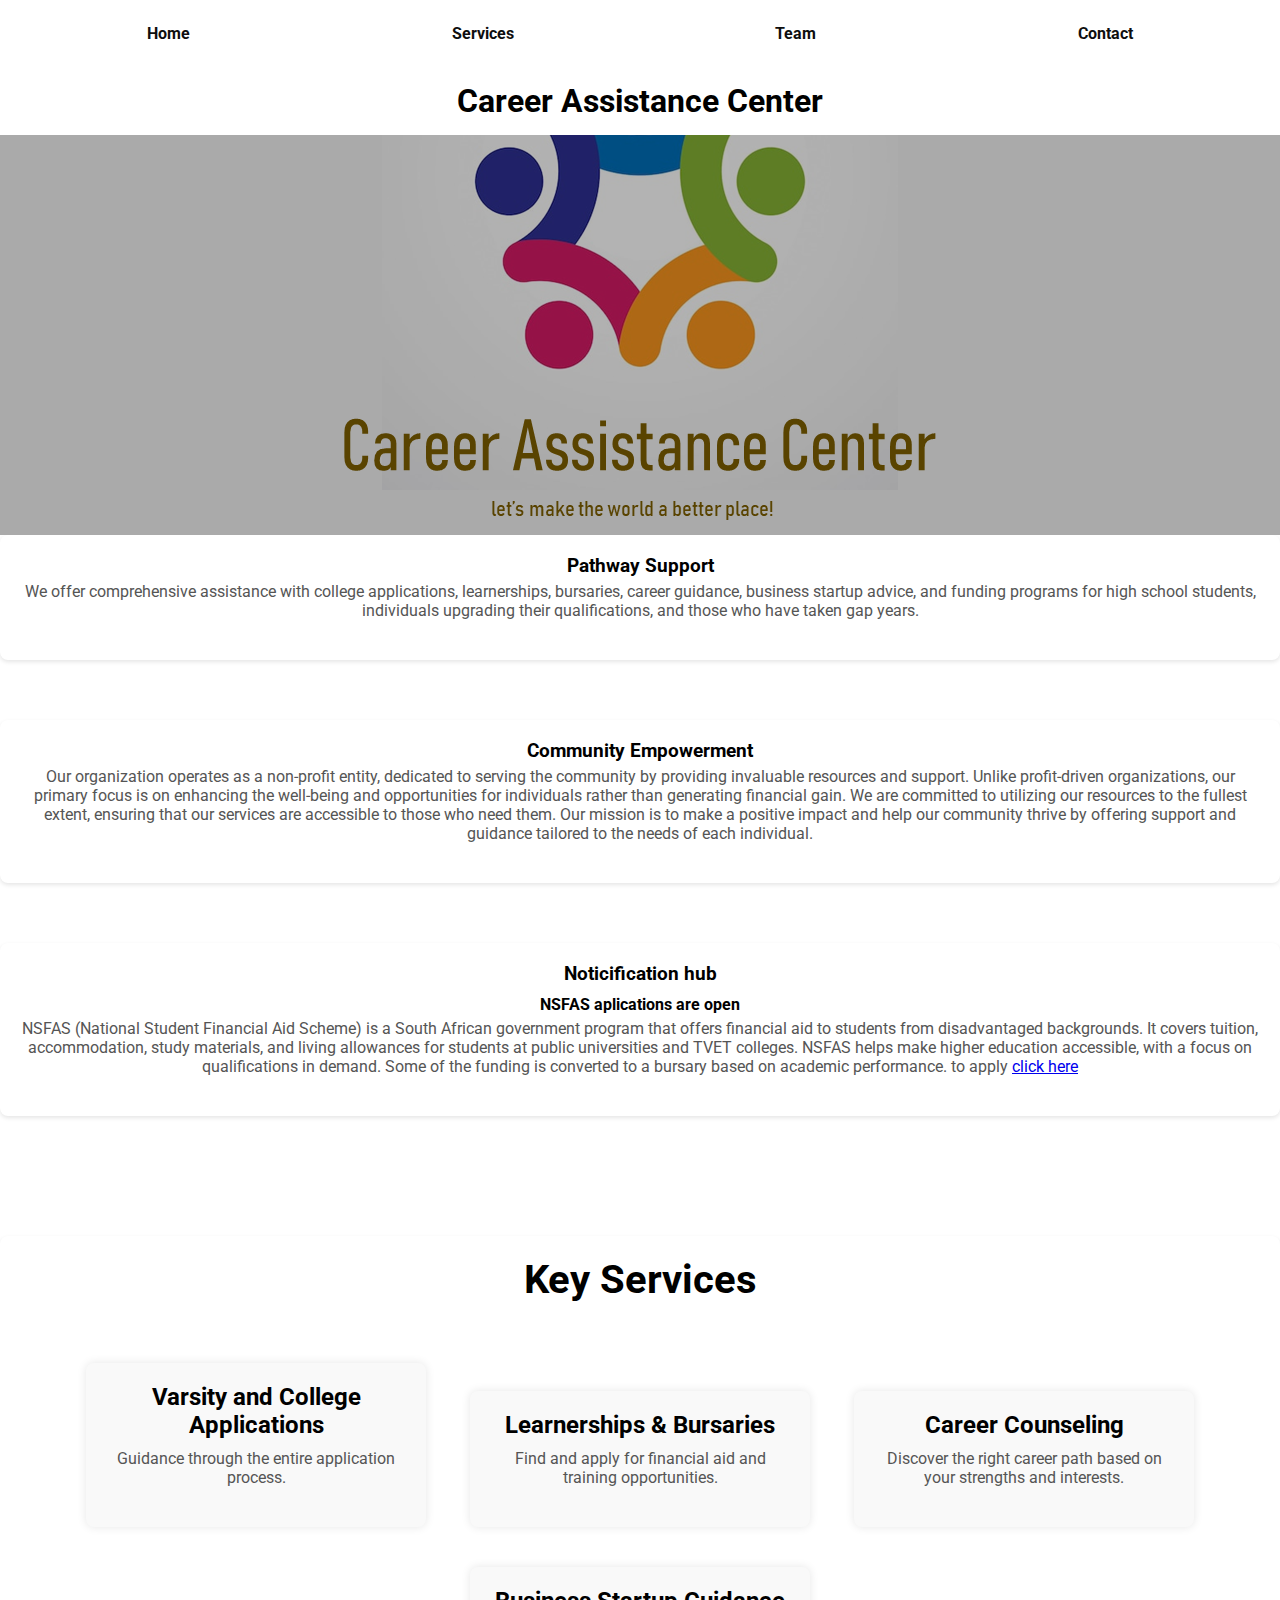
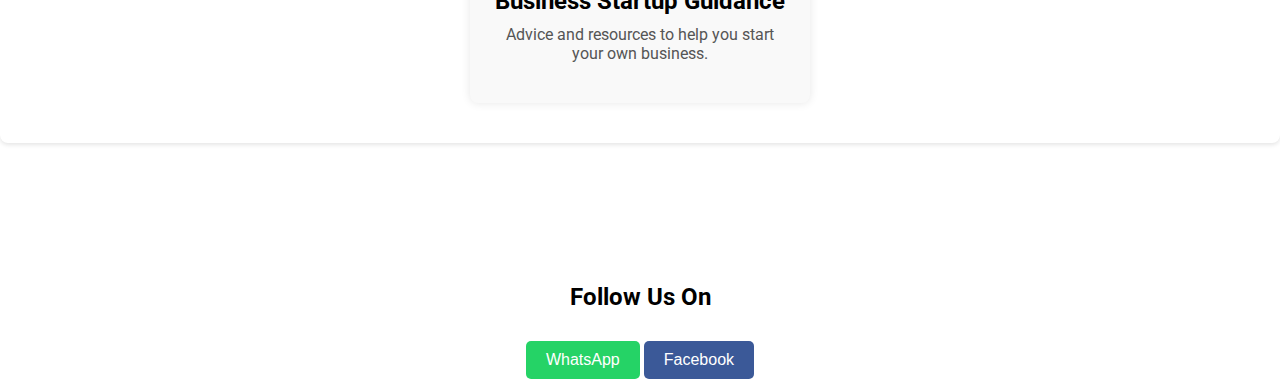
<file: index.html>
<!DOCTYPE html>
<html lang="en">
<head>
  <meta charset="UTF-8">
  <meta name="viewport" content="width=device-width, initial-scale=1.0">
  <title>Document</title>
  <link rel="stylesheet" href="styles.css">
  <link href='https://fonts.googleapis.com/css?family=Roboto' rel='stylesheet'>
</head>
<body>
    <nav>
      <ul>
        <li><a href="index.html">Home</a></li>
        <li><a href="services.html">Services</a></li>
        <li><a href="aboutUs.html">Team</a></li>
        <li><a href="contact.html">Contact</a></li>
      </ul>
    </nav>

    <h1 class="tittle">Career Assistance Center</h1>

    <section class="main-banner">
      <div class="slideshow-container">
          <div class="mySlides fade">
            <img src="thumbnails/thumb.png" alt="Smiling Students 1" class="banner-image">
        </div>
          <div class="mySlides fade">
              <img src="thumbnails/display.jpg" alt="Smiling Students 2" class="banner-image">
          </div>
          <div class="mySlides fade">
              <img src="thumbnails/displayy.jpg" alt="Smiling Students 3" class="banner-image">
          </div>
          <div class="mySlides fade">
            <img src="thumbnails/photo_2024-09-23_22-53-42.jpg" alt="Smiling Students 3" class="banner-image">
        </div>
        <div class="mySlides fade">
          <img src="thumbnails/photo_2024-09-23_22-54-56.jpg" alt="Smiling Students 3" class="banner-image">
      </div>
      <div class="mySlides fade">
        <img src="thumbnails/photo_2024-09-23_22-55-04.jpg" alt="Smiling Students 3" class="banner-image">
    </div>
        <div class="mySlides fade">
          <img src="thumbnails/Graduation_group_of_students_iStock.width-800.jpg" alt="Smiling Students 3" class="banner-image">
      </div>
      </div>
  </section>

    <article class="article">

      <div class="about">
        <div class="container">
            <h3>Pathway Support</h3>
            <p>
                    We offer comprehensive assistance with college applications, learnerships, bursaries, career guidance, business startup advice, and funding programs for high school students, individuals upgrading their qualifications, and those who have taken gap years. 
                  </p>
              </div>
              <div class="container">            
                <h3>Community Empowerment</h3>
                  <p>
                    Our organization operates as a non-profit entity, dedicated to serving the community by providing invaluable resources and support. Unlike profit-driven organizations, our primary focus is on enhancing the well-being and opportunities for individuals rather than generating financial gain. We are committed to utilizing our resources to the fullest extent, ensuring that our services are accessible to those who need them. Our mission is to make a positive impact and help our community thrive by offering support and guidance tailored to the needs of each individual.
                  </p>
              </div>
      </div>
    </article>

    <article class="article">

      <div class="about">
        <div class="container">
            <h3>Noticification hub</h3>
            <h4>NSFAS aplications are open</h4>
            <p>
              NSFAS (National Student Financial Aid Scheme) is a South African government program that offers financial aid to students from disadvantaged backgrounds. It covers tuition, accommodation, study materials, and living allowances for students at public universities and TVET colleges. NSFAS helps make higher education accessible, with a focus on qualifications in demand. Some of the funding is converted to a bursary based on academic performance. to apply <a href="https://my.nsfas.org.za/">click here</a>
                  </p>
              </div>
      </div>
    </article>

    <section class="key-services">
      <div class="container">
          <h2>Key Services</h2>
          <div class="service">
              <i class="fas fa-university"></i>
              <h3>Varsity and College Applications</h3>
              <p>Guidance through the entire application process.</p>
          </div>
          <div class="service">
              <i class="fas fa-graduation-cap"></i>
              <h3>Learnerships & Bursaries</h3>
              <p>Find and apply for financial aid and training opportunities.</p>
          </div>
          <div class="service">
              <i class="fas fa-user-tie"></i>
              <h3>Career Counseling</h3>
              <p>Discover the right career path based on your strengths and interests.</p>
          </div>
          <div class="service">
              <i class="fas fa-briefcase"></i>
              <h3>Business Startup Guidance</h3>
              <p>Advice and resources to help you start your own business.</p>
          </div>
      </div>
    </section>

    <section>
      <div class="follow-us">
          <h2>Follow Us On</h2>
          <button id="whatsappButton">WhatsApp</button>
          <button id="facebookButton">Facebook</button>
      </div>
  </section>
</body>

<script src="scripts.js"></script>
</html>
</file>
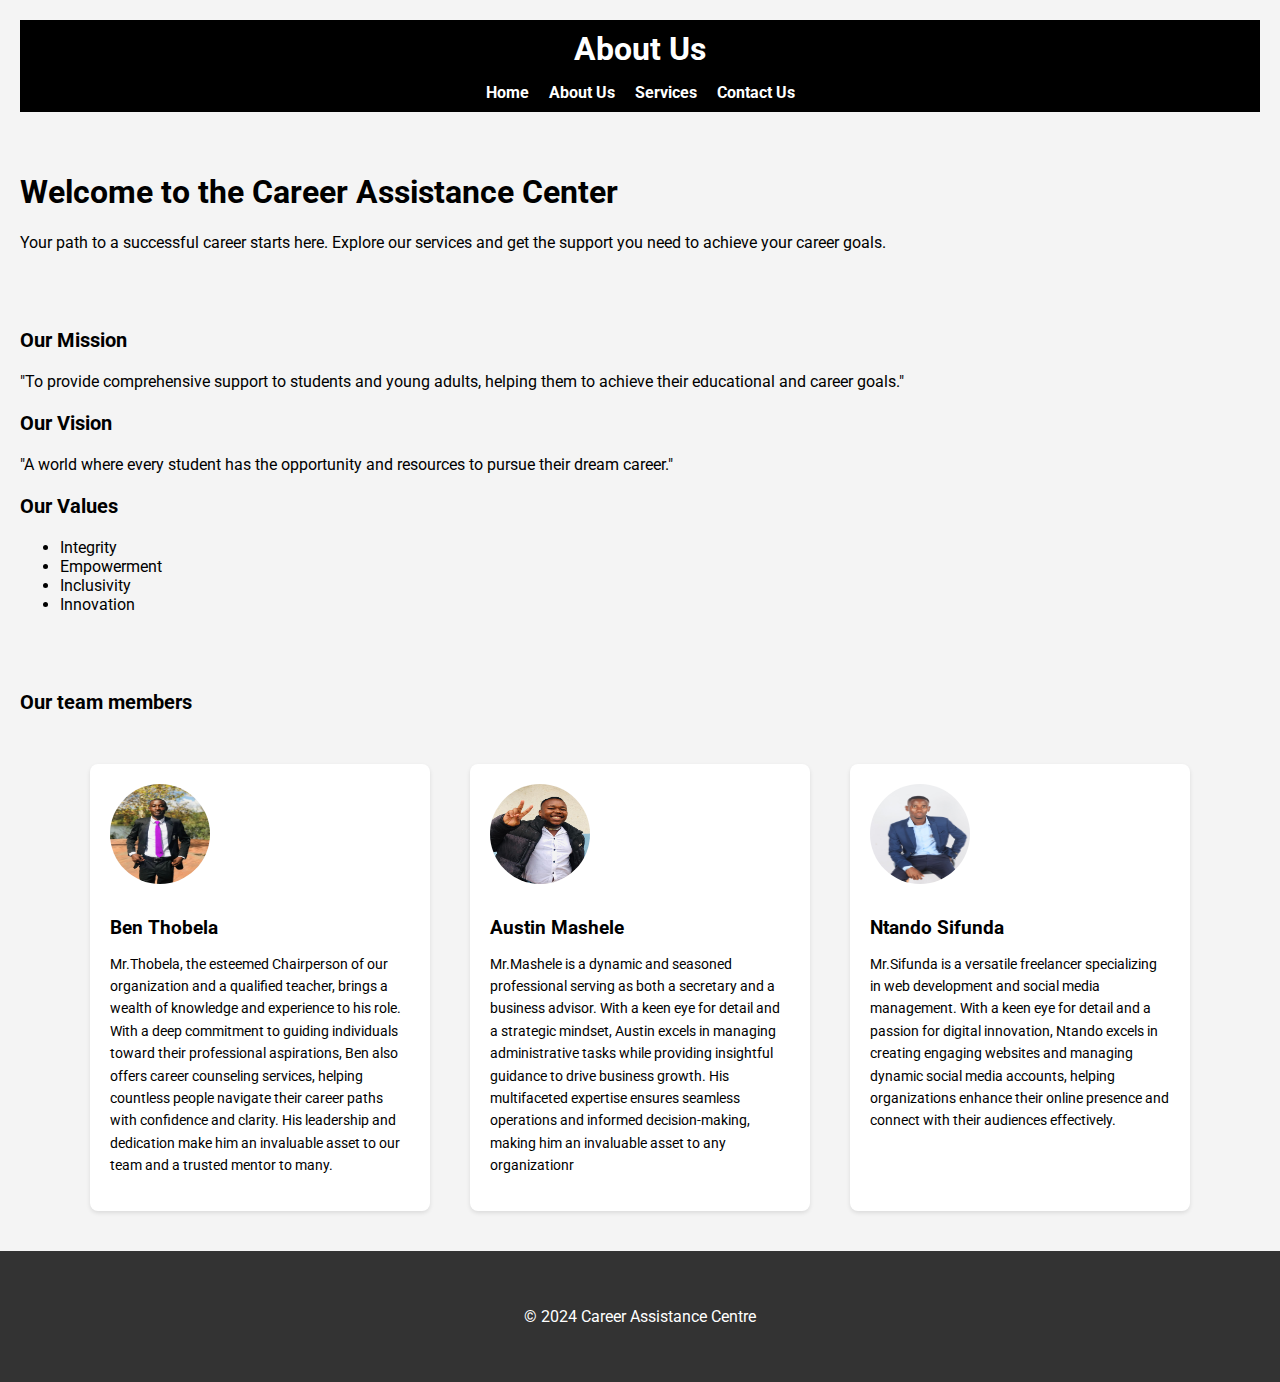
<file: aboutUs.html>
<!DOCTYPE html>
<html lang="en">
<head>
    <meta charset="UTF-8">
    <meta name="viewport" content="width=device-width, initial-scale=1.0">
    <title>Abot Us</title>
    <link rel="stylesheet" href="aboutUs.css">
    <link href='https://fonts.googleapis.com/css?family=Roboto' rel='stylesheet'>

</head>
<body>
    <header>
        <div class="container">
            <div class="header">
              <h1>About Us</h1>
              <div class="nav">
                  <a href="index.html">Home</a>
                  <a href="aboutUs.html">About Us</a>
                  <a href="services.html">Services</a>
                  <a href="contact.html">Contact Us</a>
              </div>
          </div>
          </div>
    </header>
    <div class="container">
        <h1>Welcome to the Career Assistance Center</h1>
        <p>Your path to a successful career starts here. Explore our services and get the support you need to achieve your career goals.</p>
    </div>

    <section class="about-us">
      <div class="container">
          <p class="stt1">Our Mission</p>
          <p>"To provide comprehensive support to students and young adults, helping them to achieve their educational and career goals."</p>

          <p class="stt1">Our Vision</p>
          <p>"A world where every student has the opportunity and resources to pursue their dream career."</p>

          <p class="stt1">Our Values</p>
          <ul>
              <li>Integrity</li>
              <li>Empowerment</li>
              <li>Inclusivity</li>
              <li>Innovation</li>
          </ul>
      </div>

      <div class="container">
        <p class="stt1">Our team members</p>

        <div class="team-section">
            <div class="team-member">
                <img src="thumbnails/369722769_198389196580666_3971616589454796992_n.jpg" alt="Team Member 1">
                <h3>Ben Thobela</h3>
                <p>Mr.Thobela, the esteemed Chairperson of our organization and a qualified teacher, brings a wealth of knowledge and experience to his role. With a deep commitment to guiding individuals toward their professional aspirations, Ben also offers career counseling services, helping countless people navigate their career paths with confidence and clarity. His leadership and dedication make him an invaluable asset to our team and a trusted mentor to many.</p>
            </div>
            <div class="team-member">
                <img src="thumbnails/team member.jpg" alt="Team Member 2">
                <h3>Austin Mashele</h3>
                <p>Mr.Mashele is a dynamic and seasoned professional serving as both a secretary and a business advisor. With a keen eye for detail and a strategic mindset, Austin excels in managing administrative tasks while providing insightful guidance to drive business growth. His multifaceted expertise ensures seamless operations and informed decision-making, making him an invaluable asset to any organizationr</p>
            </div>
            <div class="team-member">
              <img src="thumbnails/photo_2023-12-20_18-31-56.jpg" alt="Team Member 2">
              <h3>Ntando Sifunda</h3>
              <p>Mr.Sifunda is a versatile freelancer specializing in web development and social media management. With a keen eye for detail and a passion for digital innovation, Ntando excels in creating engaging websites and managing dynamic social media accounts, helping organizations enhance their online presence and connect with their audiences effectively.</p>
          </div>
            <!-- Add more team members -->
        </div>
    </div>

  </section>

  <footer class="footer">
      <div class="container">
          <p>&copy; 2024 Career Assistance Centre</p>
      </div>
  </footer>
</body>
</html>
</file>
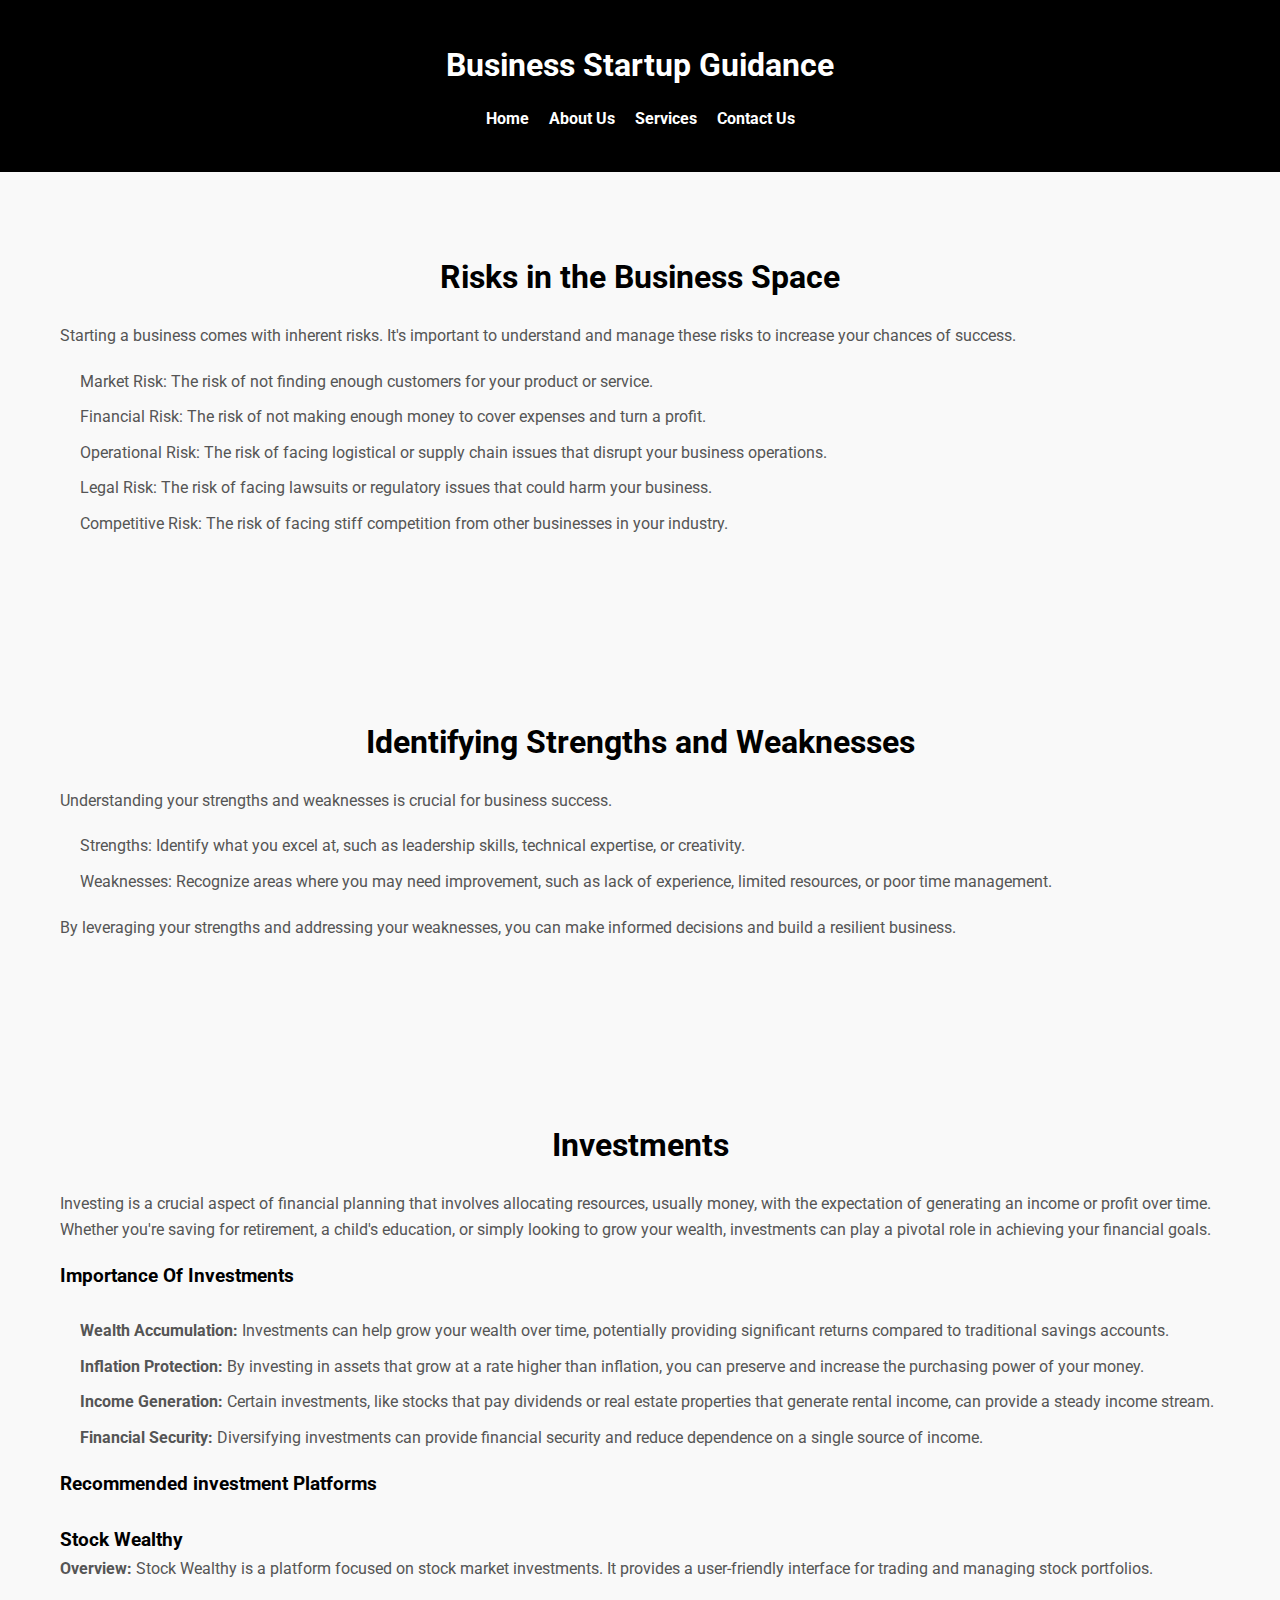
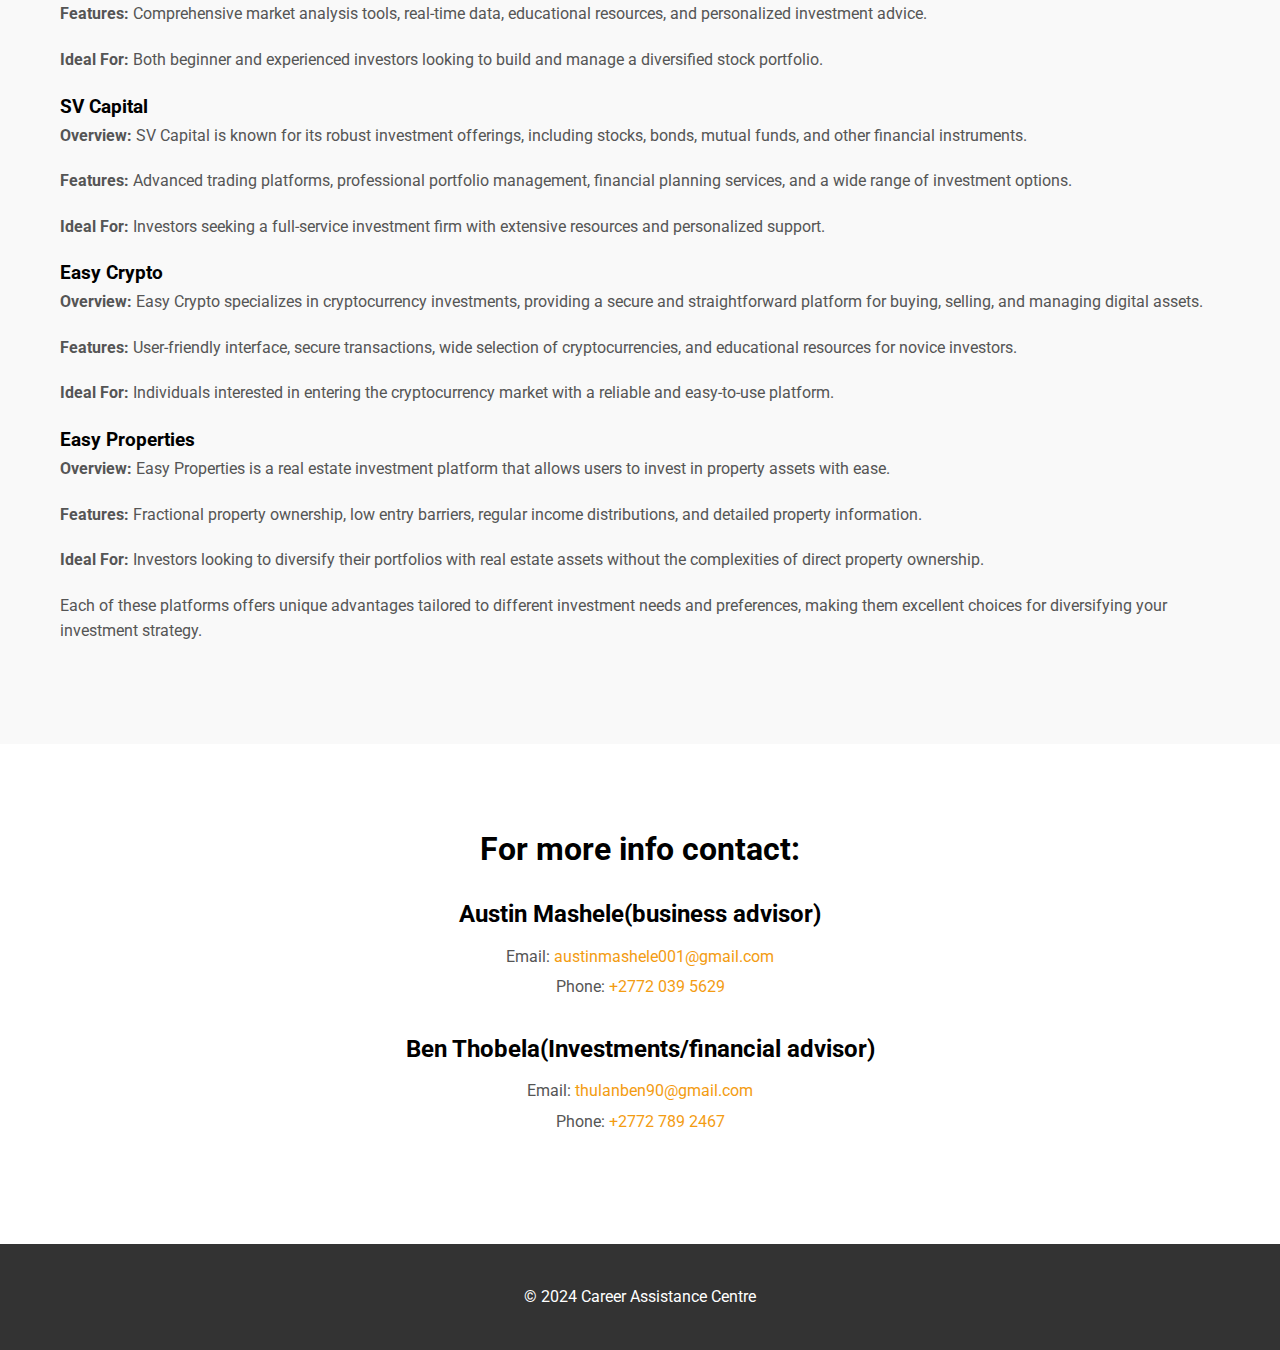
<file: business-startup-guidance.html>
<!DOCTYPE html>
<html lang="en">
<head>
    <meta charset="UTF-8">
    <meta name="viewport" content="width=device-width, initial-scale=1.0">
    <title>Business Startup Guidance</title>
    <link rel="stylesheet" href="business-startup-guidance.css">
    <link href='https://fonts.googleapis.com/css?family=Roboto' rel='stylesheet'>
</head>
<body>
    <header class="header">
        <div class="container">
            <div class="header">
              <h1>Business Startup Guidance</h1>
              <div class="nav">
                  <a href="index.html">Home</a>
                  <a href="aboutUs.html">About Us</a>
                  <a href="services.html">Services</a>
                  <a href="contact.html">Contact Us</a>
              </div>
          </div>
          </div>
    </header>

    <section class="business-risks">
        <div class="container">
            <h2>Risks in the Business Space</h2>
            <p>Starting a business comes with inherent risks. It's important to understand and manage these risks to increase your chances of success.</p>
            <ul>
                <li>Market Risk: The risk of not finding enough customers for your product or service.</li>
                <li>Financial Risk: The risk of not making enough money to cover expenses and turn a profit.</li>
                <li>Operational Risk: The risk of facing logistical or supply chain issues that disrupt your business operations.</li>
                <li>Legal Risk: The risk of facing lawsuits or regulatory issues that could harm your business.</li>
                <li>Competitive Risk: The risk of facing stiff competition from other businesses in your industry.</li>
            </ul>
        </div>
    </section>

    <section class="strength-weakness">
        <div class="container">
            <h2>Identifying Strengths and Weaknesses</h2>
            <p>Understanding your strengths and weaknesses is crucial for business success.</p>
            <ul>
                <li>Strengths: Identify what you excel at, such as leadership skills, technical expertise, or creativity.</li>
                <li>Weaknesses: Recognize areas where you may need improvement, such as lack of experience, limited resources, or poor time management.</li>
            </ul>
            <p>By leveraging your strengths and addressing your weaknesses, you can make informed decisions and build a resilient business.</p>
        </div>
    </section>



    <section class="strength-weakness">
        <div class="container">
            <h2>Investments</h2>
            <p>Investing is a crucial aspect of financial planning that involves allocating resources, usually money, with the expectation of generating an income or profit over time. Whether you're saving for retirement, a child's education, or simply looking to grow your wealth, investments can play a pivotal role in achieving your financial goals.</p>
            <h3>Importance Of Investments</h3> <br>
            <ul>
                <li><strong>Wealth Accumulation:</strong> Investments can help grow your wealth over time, potentially providing significant returns compared to traditional savings accounts.</li>
                <li><strong>Inflation Protection:</strong> By investing in assets that grow at a rate higher than inflation, you can preserve and increase the purchasing power of your money.</li>
                <li><strong>Income Generation:</strong> Certain investments, like stocks that pay dividends or real estate properties that generate rental income, can provide a steady income stream.</li>
                <li><strong>Financial Security:</strong> Diversifying investments can provide financial security and reduce dependence on a single source of income.</li>
            </ul>
            <h3>Recommended investment Platforms</h3> <br>
            <div class="platform">
                <h3>Stock Wealthy</h3>
                <p><strong>Overview:</strong> Stock Wealthy is a platform focused on stock market investments. It provides a user-friendly interface for trading and managing stock portfolios.</p>
                <p><strong>Features:</strong> Comprehensive market analysis tools, real-time data, educational resources, and personalized investment advice.</p>
                <p><strong>Ideal For:</strong> Both beginner and experienced investors looking to build and manage a diversified stock portfolio.</p>
            </div>
            <div class="platform">
                <h3>SV Capital</h3>
                <p><strong>Overview:</strong> SV Capital is known for its robust investment offerings, including stocks, bonds, mutual funds, and other financial instruments.</p>
                <p><strong>Features:</strong> Advanced trading platforms, professional portfolio management, financial planning services, and a wide range of investment options.</p>
                <p><strong>Ideal For:</strong> Investors seeking a full-service investment firm with extensive resources and personalized support.</p>
            </div>
            <div class="platform">
                <h3>Easy Crypto</h3>
                <p><strong>Overview:</strong> Easy Crypto specializes in cryptocurrency investments, providing a secure and straightforward platform for buying, selling, and managing digital assets.</p>
                <p><strong>Features:</strong> User-friendly interface, secure transactions, wide selection of cryptocurrencies, and educational resources for novice investors.</p>
                <p><strong>Ideal For:</strong> Individuals interested in entering the cryptocurrency market with a reliable and easy-to-use platform.</p>
            </div>
            <div class="platform">
                <h3>Easy Properties</h3>
                <p><strong>Overview:</strong> Easy Properties is a real estate investment platform that allows users to invest in property assets with ease.</p>
                <p><strong>Features:</strong> Fractional property ownership, low entry barriers, regular income distributions, and detailed property information.</p>
                <p><strong>Ideal For:</strong> Investors looking to diversify their portfolios with real estate assets without the complexities of direct property ownership.</p>
            </div>
            <p>Each of these platforms offers unique advantages tailored to different investment needs and preferences, making them excellent choices for diversifying your investment strategy.</p>
        </div>

    </section>

    <section class="contact-info">
        <div class="container">
            <h2>For more info contact:</h2>
            <div class="contact-person">
                <h3>Austin Mashele(business advisor)</h3>
                <p>Email: <a href="mailto:austinmashele001@gmail.com">austinmashele001@gmail.com</a></p>
                <p>Phone: <a href="tel:+27720395629">+2772 039 5629</a></p>
            </div>
            <div class="contact-person">
                <h3>Ben Thobela(Investments/financial advisor)</h3>
                <p>Email: <a href="mailto:thulanben90@gmail.com">thulanben90@gmail.com</a></p>
                <p>Phone: <a href="tel:+27727892467">+2772 789 2467</a></p>
            </div>
        </div>
    </section>

    <footer class="footer">
        <div class="container">
            <p>&copy; 2024 Career Assistance Centre</p>
        </div>
    </footer>
</body>
</html>
</file>
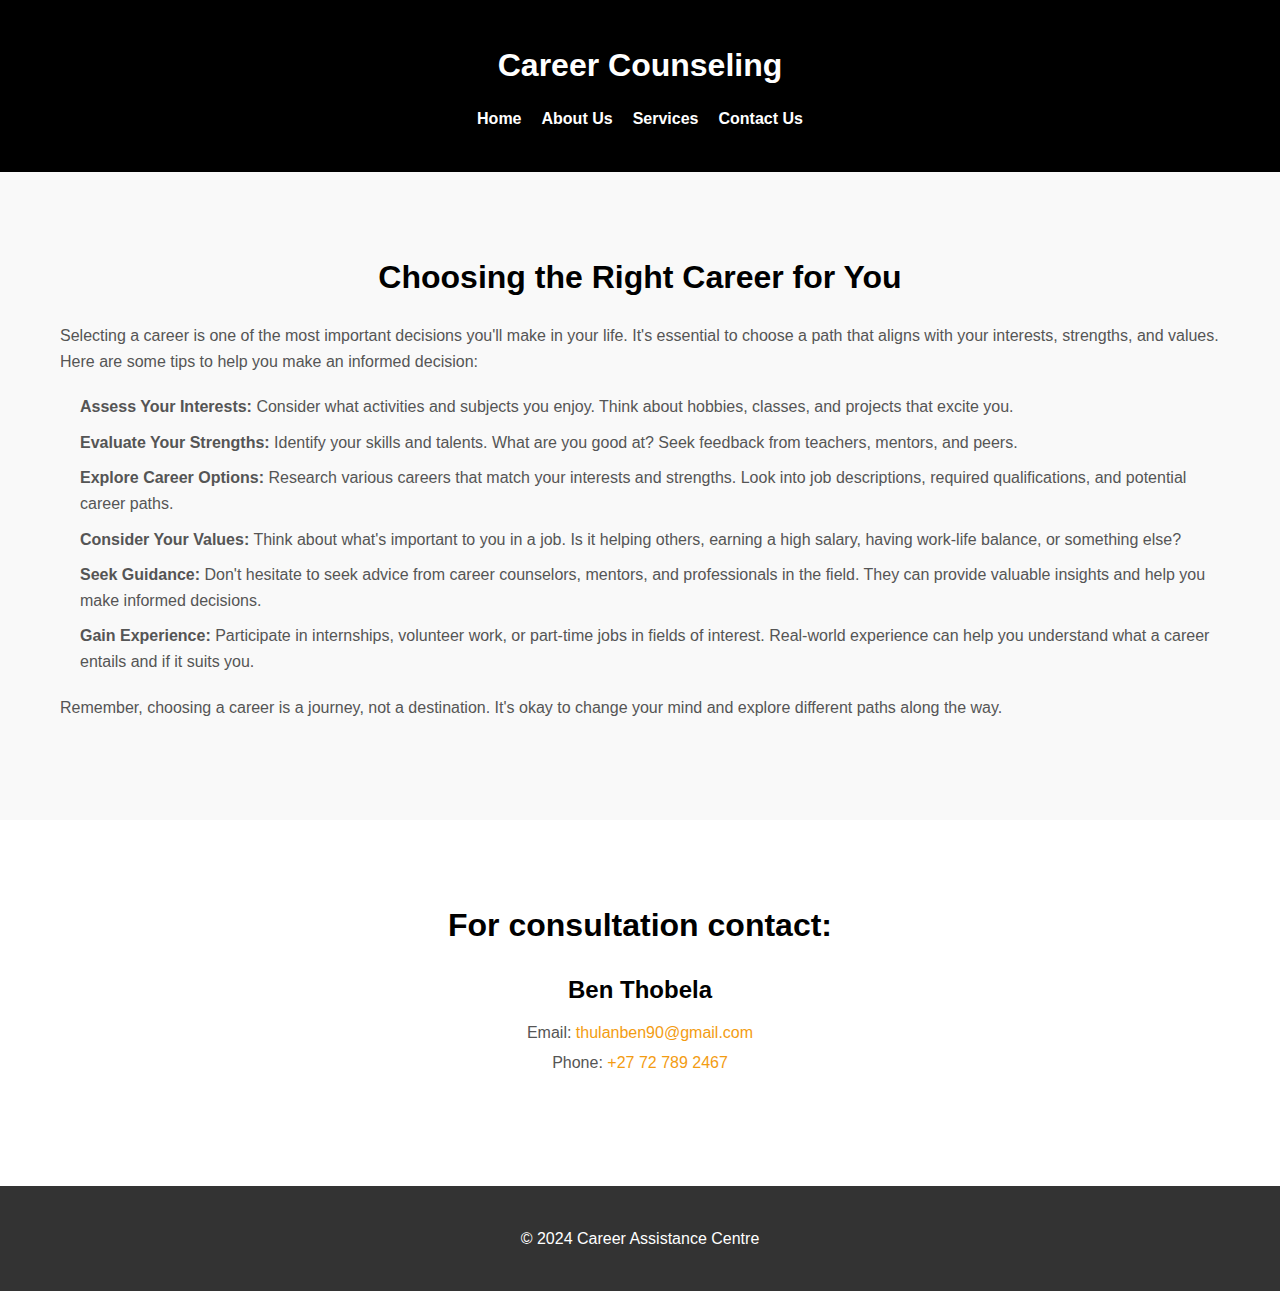
<file: career-counseling.html>
<!DOCTYPE html>
<html lang="en">
<head>
    <meta charset="UTF-8">
    <meta name="viewport" content="width=device-width, initial-scale=1.0">
    <title>Career Counseling</title>
    <link rel="stylesheet" href="career-counseling.css">
</head>
<body>
    <header class="header">
        <div class="container">
            <div class="header">
              <h1>Career Counseling</h1>
              <div class="nav">
                  <a href="index.html">Home</a>
                  <a href="aboutUs.html">About Us</a>
                  <a href="services.html">Services</a>
                  <a href="contact.html">Contact Us</a>
              </div>
          </div>
          </div>
    </header>

    <section class="career-counseling">
        <div class="container">
            <h2>Choosing the Right Career for You</h2>
            <p>Selecting a career is one of the most important decisions you'll make in your life. It's essential to choose a path that aligns with your interests, strengths, and values. Here are some tips to help you make an informed decision:</p>
            <ul>
                <li><strong>Assess Your Interests:</strong> Consider what activities and subjects you enjoy. Think about hobbies, classes, and projects that excite you.</li>
                <li><strong>Evaluate Your Strengths:</strong> Identify your skills and talents. What are you good at? Seek feedback from teachers, mentors, and peers.</li>
                <li><strong>Explore Career Options:</strong> Research various careers that match your interests and strengths. Look into job descriptions, required qualifications, and potential career paths.</li>
                <li><strong>Consider Your Values:</strong> Think about what's important to you in a job. Is it helping others, earning a high salary, having work-life balance, or something else?</li>
                <li><strong>Seek Guidance:</strong> Don't hesitate to seek advice from career counselors, mentors, and professionals in the field. They can provide valuable insights and help you make informed decisions.</li>
                <li><strong>Gain Experience:</strong> Participate in internships, volunteer work, or part-time jobs in fields of interest. Real-world experience can help you understand what a career entails and if it suits you.</li>
            </ul>
            <p>Remember, choosing a career is a journey, not a destination. It's okay to change your mind and explore different paths along the way.</p>
        </div>
    </section>

    <section class="contact-info">
        <div class="container">
            <h2>For consultation contact:</h2>
            <div class="contact-item">
                <h3>Ben Thobela</h3>
                <p>Email: <a href="mailto:thulanben90@gmail.com">thulanben90@gmail.com</a></p>
                <p>Phone: <a href="tel:+27727892467">+27 72 789 2467</a></p>
            </div>
            <div class="contact-item">
        </div>
    </section>

    <footer class="footer">
        <div class="container">
            <p>&copy; 2024 Career Assistance Centre</p>
        </div>
    </footer>
</body>
</html>
</file>
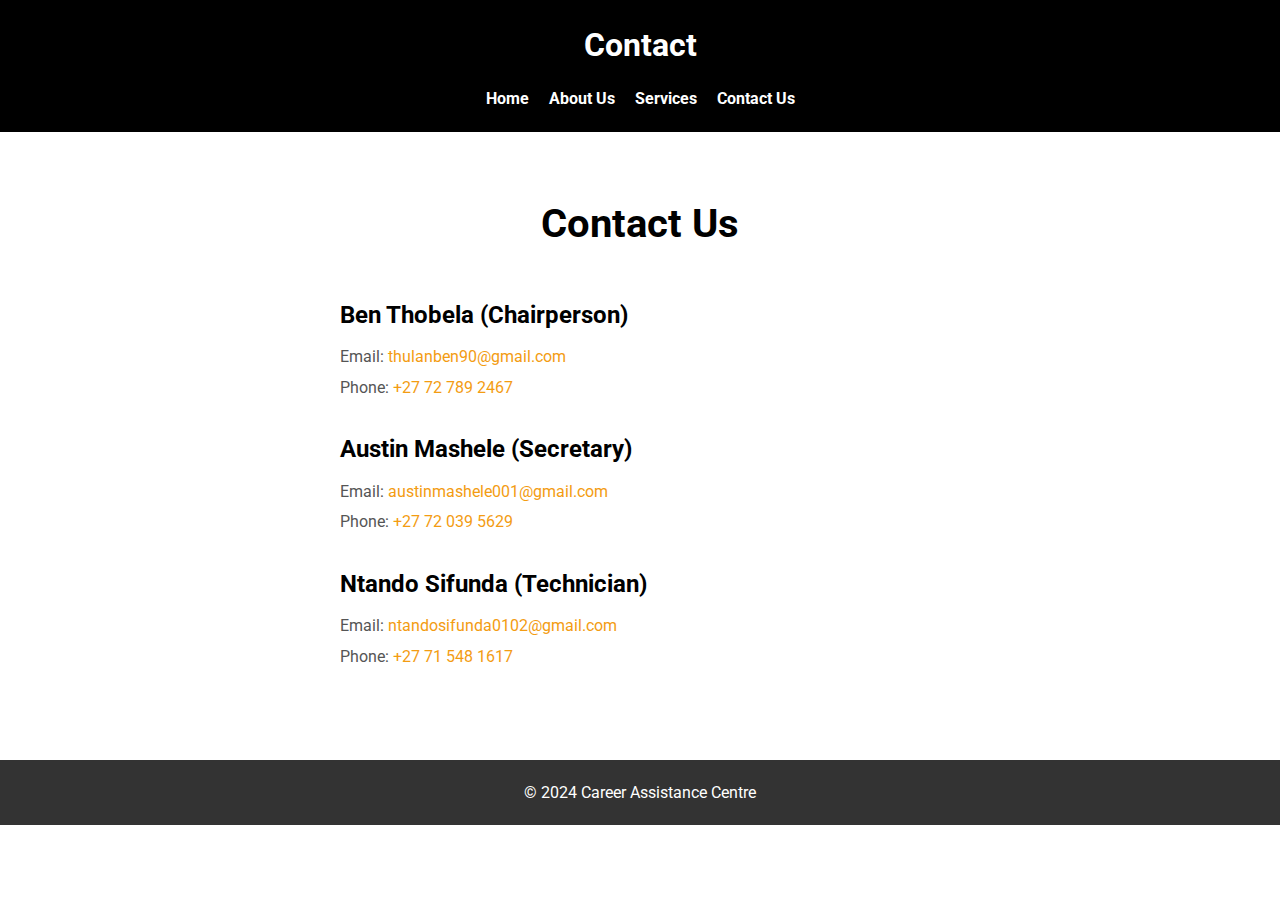
<file: contact.html>
<!DOCTYPE html>
<html lang="en">
<head>
    <meta charset="UTF-8">
    <meta name="viewport" content="width=device-width, initial-scale=1.0">
    <title>Career Assistance Centre - Contact Us</title>
    <link rel="stylesheet" href="contact.css">
    <link href='https://fonts.googleapis.com/css?family=Roboto' rel='stylesheet'>
</head>
<body>
    <header class="header">
        <div class="container">
            <div class="header">
              <h1>Contact </h1>
              <div class="nav">
                  <a href="index.html">Home</a>
                  <a href="aboutUs.html">About Us</a>
                  <a href="services.html">Services</a>
                  <a href="contact.html">Contact Us</a>
              </div>
          </div>
          </div>
    </header>

    <section class="contact-us">
        <div class="container">
            <h2>Contact Us</h2>
            <div class="contact-list">
                <div class="contact-item">
                    <h3>Ben Thobela (Chairperson)</h3>
                    <p>Email: <a href="mailto:thulanben90@gmail.com">thulanben90@gmail.com</a></p>
                    <p>Phone: <a href="tel:+27727892467">+27 72 789 2467</a></p>
                </div>
                <div class="contact-item">
                    <h3>Austin Mashele (Secretary)</h3>
                    <p>Email: <a href="austinmashele001@gmail.com">austinmashele001@gmail.com</a></p>
                    <p>Phone: <a href="tel:+27720395629">+27 72 039 5629</a></p>
                </div>
                <div class="contact-item">
                    <h3>Ntando Sifunda (Technician)</h3>
                    <p>Email: <a href="mailto:ntandosifunda0102@gmail.com">ntandosifunda0102@gmail.com</a></p>
                    <p>Phone: <a href="tel:+27715481617">+27 71 548 1617</a></p>
                </div>
            </div>
        </div>
    </section>

    <footer class="footer">
        <div class="container">
            <p>&copy; 2024 Career Assistance Centre</p>
        </div>
    </footer>
</body>
</html>
</file>
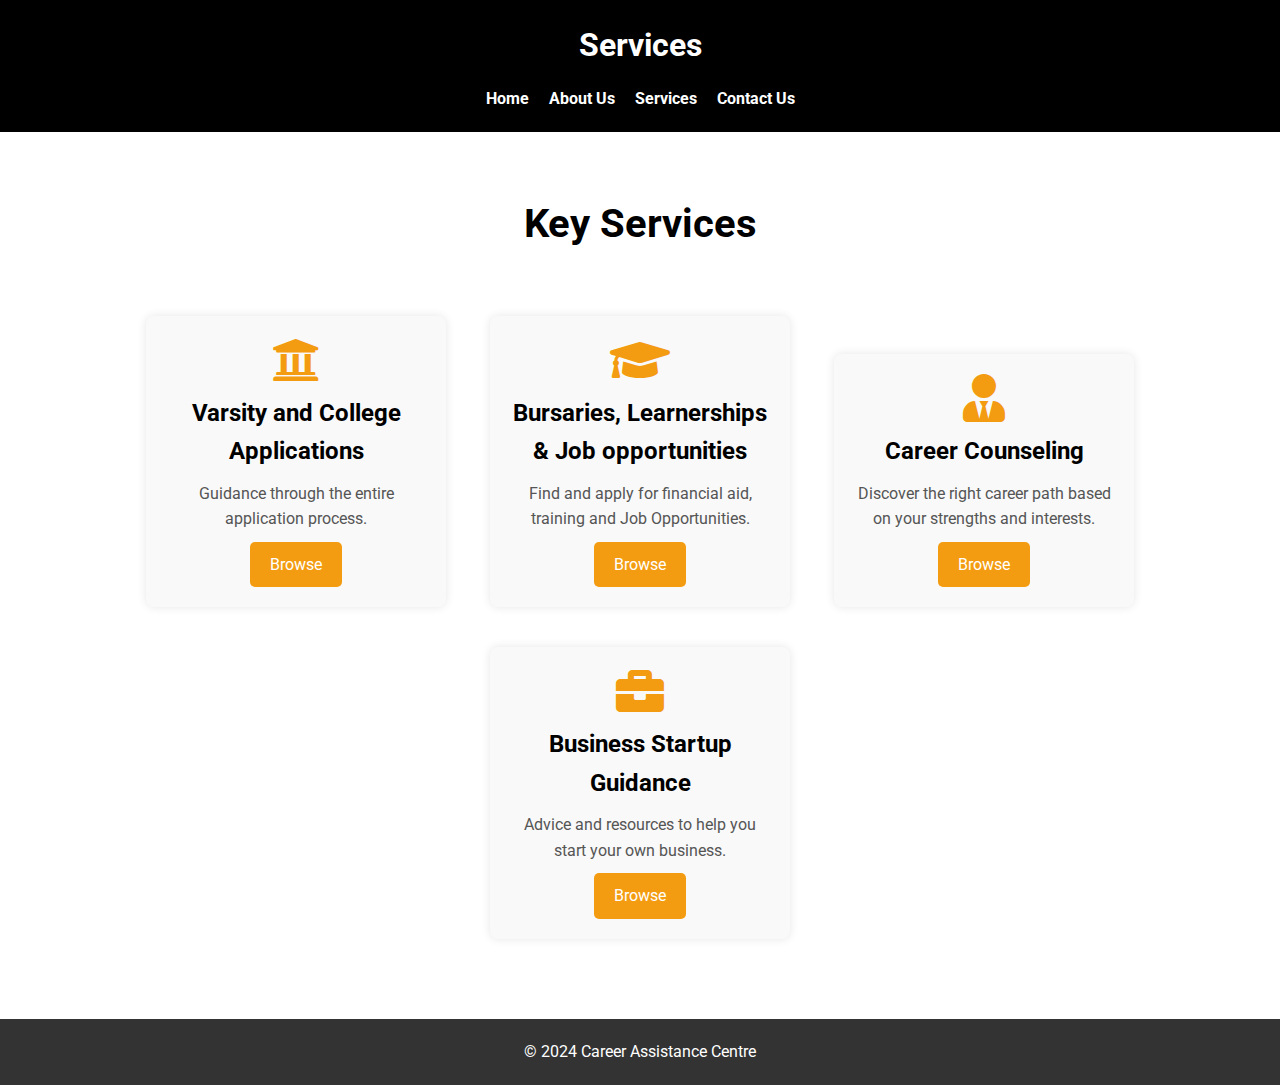
<file: services.html>
<!DOCTYPE html>
<html lang="en">
<head>
    <meta charset="UTF-8">
    <meta name="viewport" content="width=device-width, initial-scale=1.0">
    <title>Career Assistance Centre - Services</title>
    <link rel="stylesheet" href="services.css">
    <link rel="stylesheet" href="https://cdnjs.cloudflare.com/ajax/libs/font-awesome/5.15.4/css/all.min.css">
    <link href='https://fonts.googleapis.com/css?family=Roboto' rel='stylesheet'>
</head>
<body>
    <header class="header">
        <div class="container">
            <div class="header">
              <h1>Services</h1>
              <div class="nav">
                  <a href="index.html">Home</a>
                  <a href="aboutUs.html">About Us</a>
                  <a href="services.html">Services</a>
                  <a href="contact.html">Contact Us</a>
              </div>
          </div>
          </div>
    </header>

    <section class="key-services">
        <div class="container">
            <h2>Key Services</h2>
            <div class="service">
                <i class="fas fa-university"></i>
                <h3>Varsity and College Applications</h3>
                <p>Guidance through the entire application process.</p>
                <a href="varsity-and-college-applications.html" class="btn">Browse</a>
            </div>
            <div class="service">
                <i class="fas fa-graduation-cap"></i>
                <h3>Bursaries, Learnerships & Job opportunities</h3>
                <p>Find and apply for financial aid, training and Job Opportunities.</p>
                <a href="bursaries-and-learnerships.html" class="btn">Browse</a>
            </div>
            <div class="service">
                <i class="fas fa-user-tie"></i>
                <h3>Career Counseling</h3>
                <p>Discover the right career path based on your strengths and interests.</p>
                <a href="career-counseling.html" class="btn">Browse</a>
            </div>
            <div class="service">
                <i class="fas fa-briefcase"></i>
                <h3>Business Startup Guidance</h3>
                <p>Advice and resources to help you start your own business.</p>
                <a href="business-startup-guidance.html" class="btn">Browse</a>
            </div>
        </div>
    </section>

    <footer class="footer">
        <div class="container">
            <p>&copy; 2024 Career Assistance Centre</p>
        </div>
    </footer>
</body>
</html>
</file>
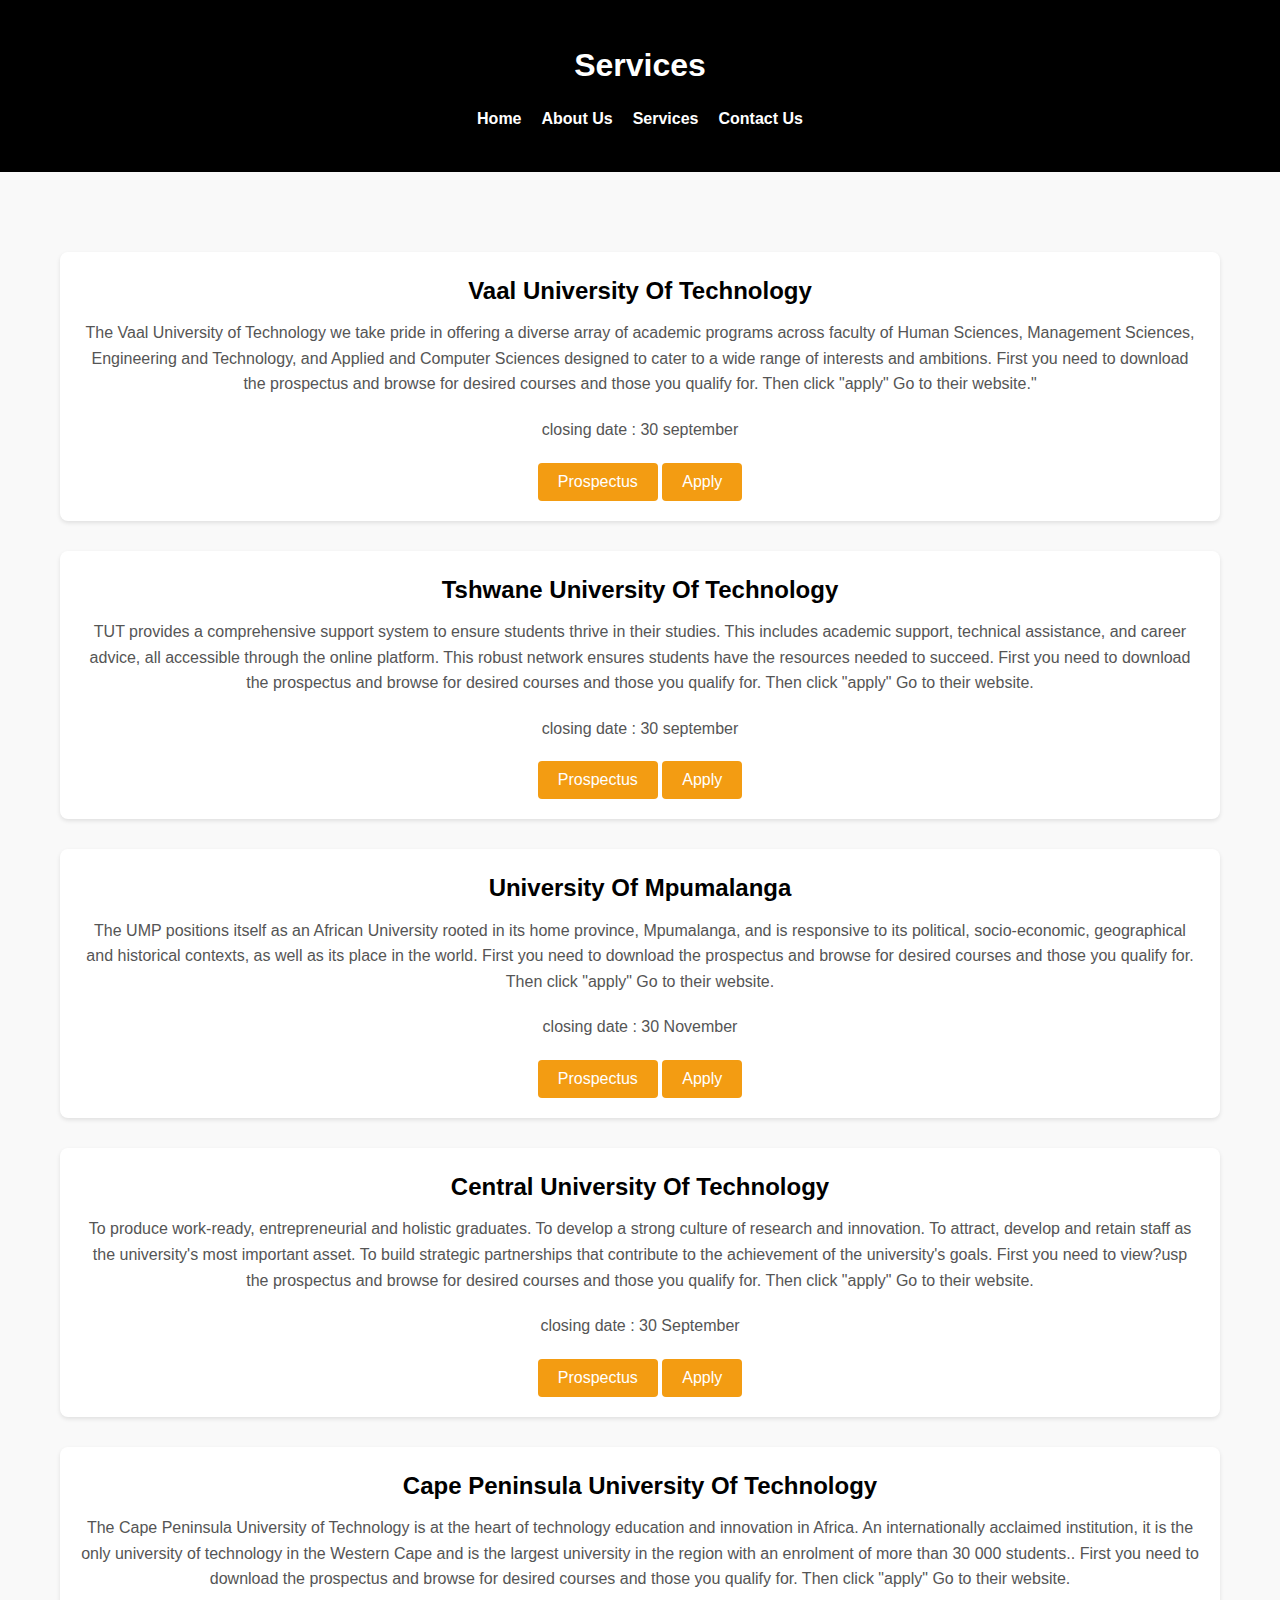
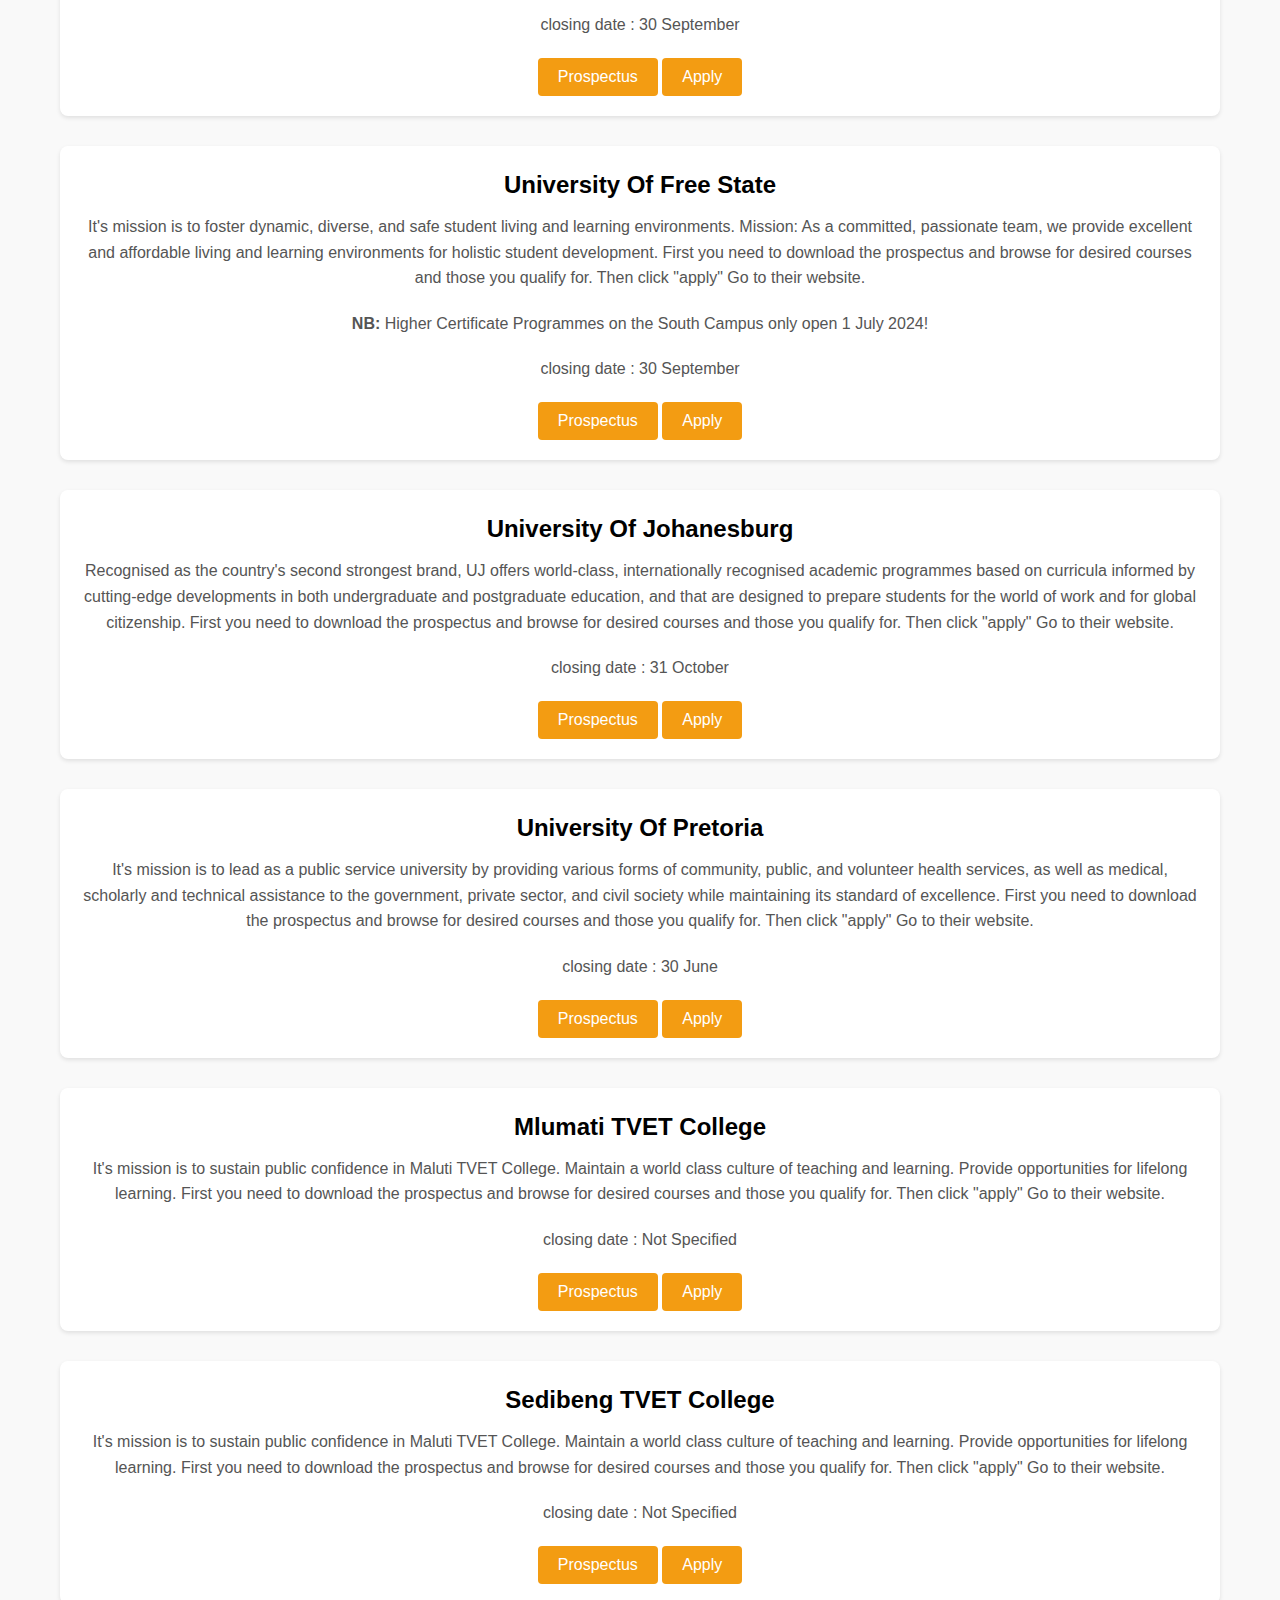
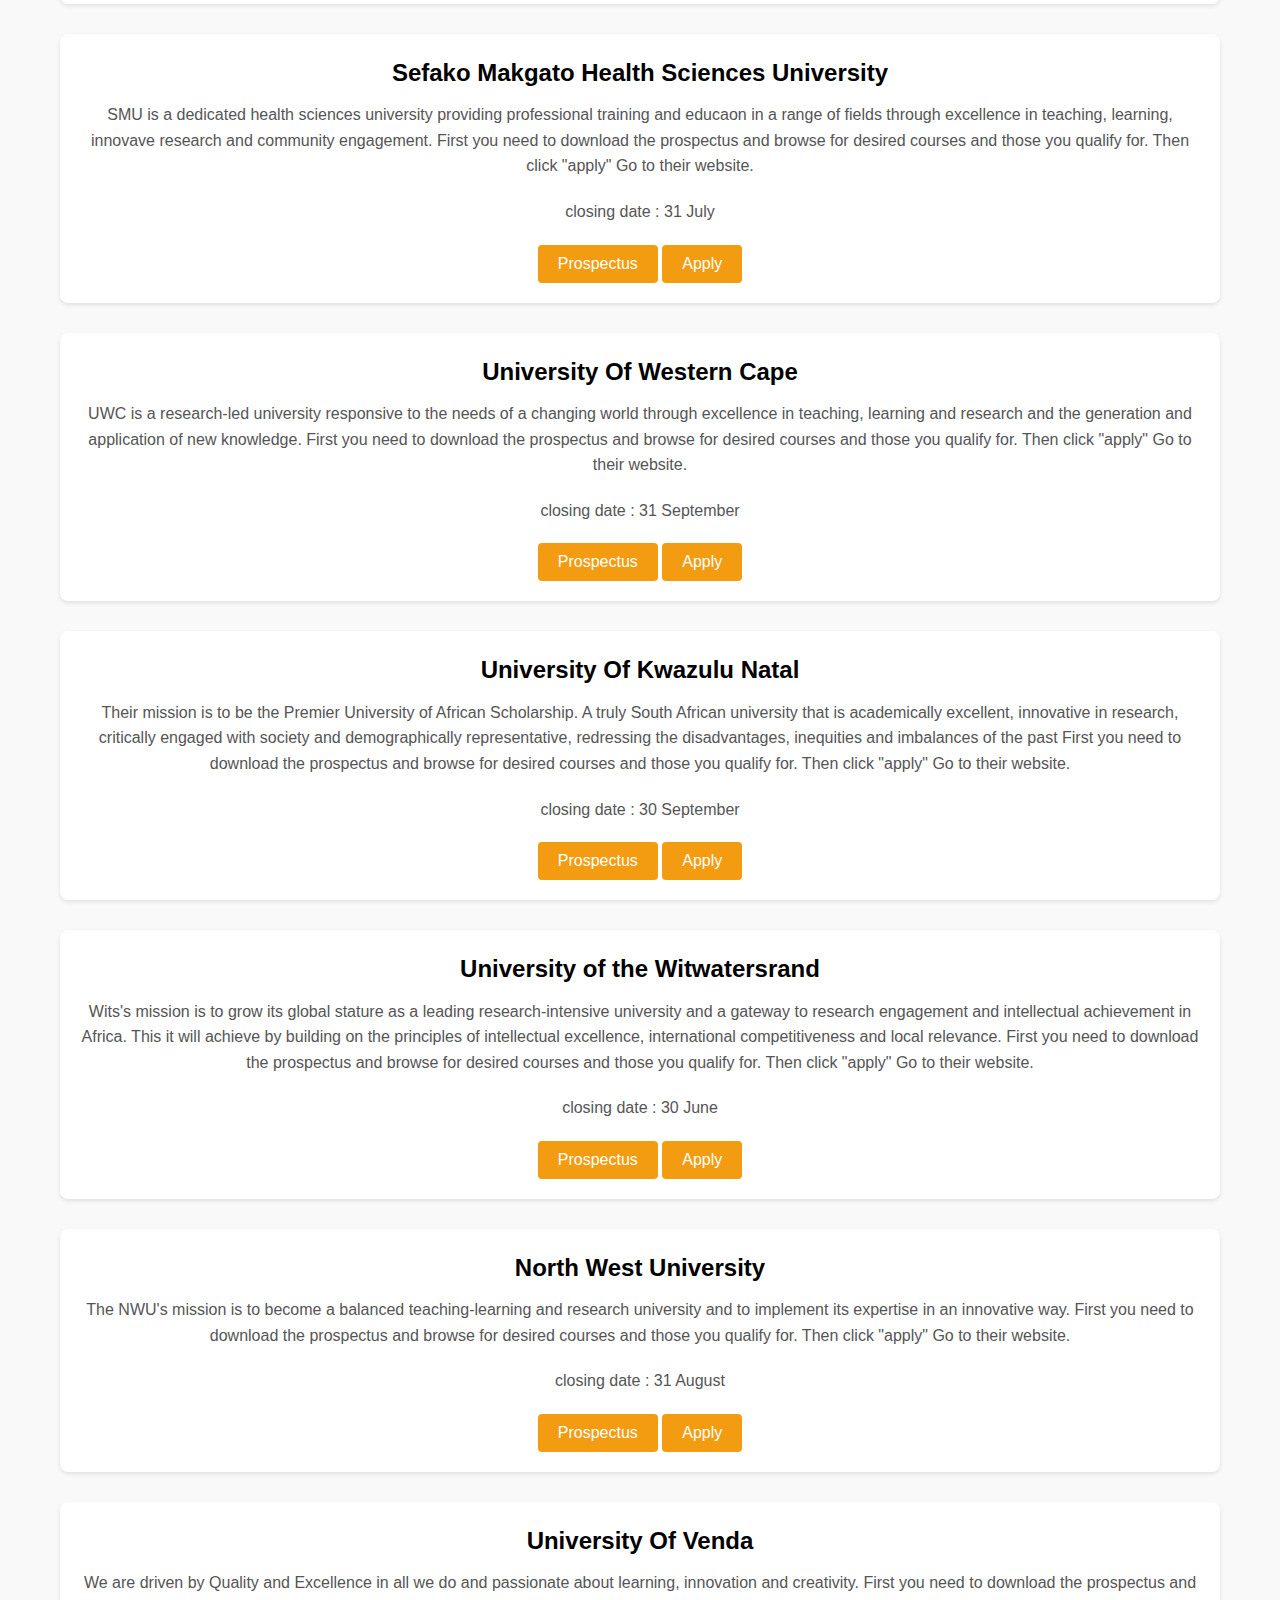
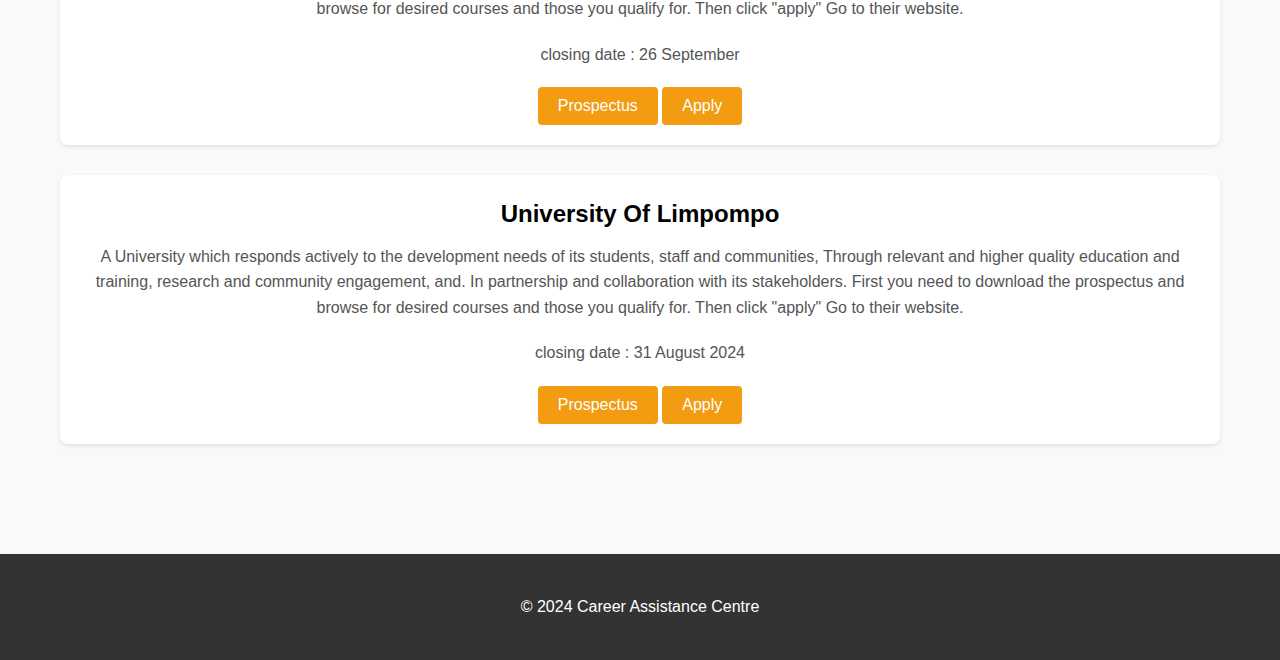
<file: varsity-and-college-applications.html>
<!DOCTYPE html>
<html lang="en">
<head>
    <meta charset="UTF-8">
    <meta name="viewport" content="width=device-width, initial-scale=1.0">
    <title>Varsity and College Applications</title>
    <link rel="stylesheet" href="varsity-and-college-applications.css">
    <link href='https://fonts.googleapis.com/css?family=Roboto' rel='stylesheet'>
</head>
<body>
    <header class="header">
        <div class="container">
            <div class="header">
              <h1>Services</h1>
              <div class="nav">
                  <a href="index.html">Home</a>
                  <a href="aboutUs.html">About Us</a>
                  <a href="services.html">Services</a>
                  <a href="contact.html">Contact Us</a>
              </div>
          </div>
          </div>
    </header>

    <section class="institutions">
        <div class="container">
            <div class="institution">
                <h2>Vaal University Of Technology</h2>
                <p>The Vaal University of Technology we take pride in offering a diverse array of academic programs across faculty of Human Sciences, Management Sciences, Engineering and Technology, and Applied and Computer Sciences designed to cater to a wide range of interests and ambitions. First you need to download the prospectus and browse for desired courses and those you qualify for. Then click "apply" Go to their website."</p> 
                <p>closing date : 30 september</p>

                <button onclick="window.open('https://www.vut.ac.za/wp-content/uploads/2023/07/2023-2024-A4-flyer-double-sided.pdf', '_blank')" class="prospectus">Prospectus</button>

                <button onclick="window.open('https://ienablerprod.vut.ac.za/pls/prodi41/w99pkg.mi_login', '_blank')"class="apply-button">Apply</button>
            </div>

            <div class="institution">
                <h2>Tshwane University Of Technology</h2>
                <p>TUT provides a comprehensive support system to ensure students thrive in their studies. This includes academic support, technical assistance, and career advice, all accessible through the online platform. This robust network ensures students have the resources needed to succeed. First you need to download the prospectus and browse for desired courses and those you qualify for. Then click "apply" Go to their website.</p>
                <p>closing date : 30 september</p>

                <button onclick="window.open('https://www.tut.ac.za/media/docs/2025%20Course%20Information.pdf', '_blank')" class="prospectus">Prospectus</button>

                <button onclick="window.open('https://www.tut.ac.za/online-application-form', '_blank')"class="apply-button">Apply</button>
            </div>

            <div class="institution">
                <h2>University Of Mpumalanga</h2>
                <p>The UMP positions itself as an African University rooted in its home province, Mpumalanga, and is responsive to its political, socio-economic, geographical and historical contexts, as well as its place in the world. First you need to download the prospectus and browse for desired courses and those you qualify for. Then click "apply" Go to their website.</p>
                <p>closing date : 30 November</p>

                <button onclick="window.open('https://www.ump.ac.za/getattachment/Study-with-us/Application-Process/Online-Applications/Undergraduate-Programmes.pdf.aspx?lang=en-US', '_blank')" class="prospectus">Prospectus</button>

                <button onclick="window.open('https://www.ump.ac.za/Study-with-us/Application-Process/Online-Applications', '_blank')"class="apply-button">Apply</button>
            </div>

            <div class="institution">
                <h2>Central University Of Technology</h2>
                <p>To produce work-ready, entrepreneurial and holistic graduates. To develop a strong culture of research and innovation. To attract, develop and retain staff as the university's most important asset. To build strategic partnerships that contribute to the achievement of the university's goals. First you need to view?usp the prospectus and browse for desired courses and those you qualify for. Then click "apply" Go to their website.</p>
                <p>closing date : 30 September</p>

                <button onclick="window.open('https://www.cut.ac.za/programmes-offered', '_blank')" class="prospectus">Prospectus</button>

                <button onclick="window.open('https://enroll.cut.ac.za/pls/prodi41/w99pkg.mi_login', '_blank')"class="apply-button">Apply</button>
            </div>

            <div class="institution">
                <h2>Cape Peninsula University Of Technology</h2>
                <p>The Cape Peninsula University of Technology is at the heart of technology education and innovation in Africa. An internationally acclaimed institution, it is the only university of technology in the Western Cape and is the largest university in the region with an enrolment of more than 30 000 students.. First you need to download the prospectus and browse for desired courses and those you qualify for. Then click "apply" Go to their website.</p>
                <p>closing date : 30 September</p>

                <button onclick="window.open('https://drive.google.com/file/d/1dYh5AXgMvy3Aurnd5aRxqI1x4mEN4DEU/view?usp=drive_link', '_blank')" class="prospectus">Prospectus</button>

                <button onclick="window.open('https://www.cput.ac.za/study/apply/step-4-online-application', '_blank')"class="apply-button">Apply</button>
            </div>

            <div class="institution">
                <h2>University Of Free State</h2>
                <p>It's mission is to foster dynamic, diverse, and safe student living and learning environments. Mission: As a committed, passionate team, we provide excellent and affordable living and learning environments for holistic student development. First you need to download the prospectus and browse for desired courses and those you qualify for. Then click "apply" Go to their website.</p>
                <p><b>NB: </b>Higher Certificate Programmes on the South Campus only open 1 July 2024!</p>
                <p>closing date : 30 September</p>

                <button onclick="window.open('https://www.ufs.ac.za/docs/librariesprovider22/sustainable-food-systems-development/ufs-prospectus-2024-web.pdf?sfvrsn=e1715120_3', '_blank')" class="prospectus">Prospectus</button>

                <button onclick="window.open('https://apply.ufs.ac.za/Application/Start', '_blank')"class="apply-button">Apply</button>
            </div>

            <div class="institution">
                <h2>University Of Johanesburg</h2>
                <p>Recognised as the country's second strongest brand, UJ offers world-class, internationally recognised academic programmes based on curricula informed by cutting-edge developments in both undergraduate and postgraduate education, and that are designed to prepare students for the world of work and for global citizenship. First you need to download the prospectus and browse for desired courses and those you qualify for. Then click "apply" Go to their website.</p>
                <p>closing date : 31 October</p>

                <button onclick="window.open('https://www.uj.ac.za/wp-content/uploads/2024/03/uj-undergraduate-prospectus-2025.pdf', '_blank')" class="prospectus">Prospectus</button>

                <button onclick="window.open('https://registration.uj.ac.za/pls/prodi41/gen.gw1pkg.gw1startup?x_processcode=ITS_OAP', '_blank')"class="apply-button">Apply</button>
            </div>

            <div class="institution">
                <h2>University Of Pretoria</h2>
                <p>It's mission is to lead as a public service university by providing various forms of community, public, and volunteer health services, as well as medical, scholarly and technical assistance to the government, private sector, and civil society while maintaining its standard of excellence. First you need to download the prospectus and browse for desired courses and those you qualify for. Then click "apply" Go to their website.</p>
                <p>closing date : 30 June</p>

                <button onclick="window.open('https://www.up.ac.za/media/shared/368/Faculty%20Brochures/2025/up_ug-prospectus-2025_nsc-ieb_devv5_web.zp246017.pdf', '_blank')" class="prospectus">Prospectus</button>

                <button onclick="window.open('https://upnet.up.ac.za/upapply/signon.html', '_blank')"class="apply-button">Apply</button>
            </div>

            <div class="institution">
                <h2>Mlumati TVET College</h2>
                <p>It's mission is to sustain public confidence in Maluti TVET College. Maintain a world class culture of teaching and learning. Provide opportunities for lifelong learning. First you need to download the prospectus and browse for desired courses and those you qualify for. Then click "apply" Go to their website.</p>
                <p>closing date : Not Specified</p>

                <button onclick="window.open('https://www.ehlanzenicollege.co.za/wp-content/uploads/2021/01/Ehlanzeni-Prospectus-2021.pdf', '_blank')" class="prospectus">Prospectus</button>

                <button onclick="window.open('https://www.ehlanzenicollege.co.za/online-application/', '_blank')"class="apply-button">Apply</button>
            </div>

            <div class="institution">
                <h2>Sedibeng TVET College</h2>
                <p>It's mission is to sustain public confidence in Maluti TVET College. Maintain a world class culture of teaching and learning. Provide opportunities for lifelong learning. First you need to download the prospectus and browse for desired courses and those you qualify for. Then click "apply" Go to their website.</p>
                <p>closing date : Not Specified</p>

                <button onclick="window.open('https://www.sedcol.co.za/Online_AdmissionRequirements.aspx', '_blank')" class="prospectus">Prospectus</button>

                <button onclick="window.open('https://www.sedcol.co.za/OnlineRegistration_NewStudentMenu.aspx', '_blank')"class="apply-button">Apply</button>
            </div>

            <div class="institution">
                <h2>Sefako Makgato Health Sciences University</h2>
                <p>SMU is a dedicated health
                    sciences university providing
                    professional training and
                    educaon in a range of fields
                    through excellence in
                    teaching, learning, innovave
                    research and community
                    engagement. First you need to download the prospectus and browse for desired courses and those you qualify for. Then click "apply" Go to their website.</p>
                <p>closing date : 31 July</p>

                <button onclick="window.open('https://drive.google.com/file/d/1xYBQ0ty0XsC-t6AIoU-SF3Mh3rySnq5K/view?usp=sharing', '_blank')" class="prospectus">Prospectus</button>

                <button onclick="window.open('https://www.smu.ac.za/students/apply/online-application/', '_blank')"class="apply-button">Apply</button>
            </div>

            <div class="institution">
                <h2>University Of Western Cape</h2>
                <p>UWC is a research-led university responsive to the needs of a changing world through excellence in teaching, learning and research and the generation and application of new knowledge. First you need to download the prospectus and browse for desired courses and those you qualify for. Then click "apply" Go to their website.</p>
                <p>closing date : 31 September</p>

                <button onclick="window.open('https://www.uwc.ac.za/files/files/SEMU-WEB-2021_2022.pdf', '_blank')" class="prospectus">Prospectus</button>

                <button onclick="window.open('https://www.uwc.ac.za/admission-and-financial-aid/apply', '_blank')"class="apply-button">Apply</button>
            </div>

            <div class="institution">
                <h2>University Of Kwazulu Natal</h2>
                <p>Their mission is to be the Premier University of African Scholarship. A truly South African university that is academically excellent, innovative in research, critically engaged with society and demographically representative, redressing the disadvantages, inequities and imbalances of the past First you need to download the prospectus and browse for desired courses and those you qualify for. Then click "apply" Go to their website.</p>
                <p>closing date : 30 September</p>

                <button onclick="window.open('https://studyatukzn.ukzn.ac.za/wp-content/uploads/2024/02/Undergrad2024-WEB-updated.pdf', '_blank')" class="prospectus">Prospectus</button>

                <button onclick="window.open('https://ww3.applications.ukzn.ac.za/applications/online-applications/', '_blank')"class="apply-button">Apply</button>
            </div>

            <div class="institution">
                <h2>University of the Witwatersrand</h2>
                <p>Wits's mission is to grow its global stature as a leading research-intensive university and a gateway to research engagement and intellectual achievement in Africa. This it will achieve by building on the principles of intellectual excellence, international competitiveness and local relevance. First you need to download the prospectus and browse for desired courses and those you qualify for. Then click "apply" Go to their website.</p>
                <p>closing date : 30 June</p>

                <button onclick="window.open('https://www.wits.ac.za/media/wits-university/study/schools-liason/documents/SLO%20PowerPoint%20School%20Presentation%20for%202025.pdf', '_blank')" class="prospectus">Prospectus</button>

                <button onclick="window.open('https://www.wits.ac.za/undergraduate/apply-to-wits/')"class="apply-button">Apply</button>
            </div>

            <div class="institution">
                <h2>North West University</h2>
                <p>The NWU's mission is to become a balanced teaching-learning and research university and to implement its expertise in an innovative way. First you need to download the prospectus and browse for desired courses and those you qualify for. Then click "apply" Go to their website.</p>
                <p>closing date : 31 August </p>

                <button onclick="window.open('https://studies.nwu.ac.za/sites/studies.nwu.ac.za/files/files/undergrad/Grade-12-prospectus.24.03.25.pdf', '_blank')" class="prospectus">Prospectus</button>

                <button onclick="window.open('https://distance.nwu.ac.za/apply-online')"class="apply-button">Apply</button>
            </div>

            <div class="institution">
                <h2>University Of Venda</h2>
                <p>We are driven by Quality and Excellence in all we do and
                    passionate about learning, innovation and creativity. First you need to download the prospectus and browse for desired courses and those you qualify for. Then click "apply" Go to their website.</p>
                <p>closing date : 26 September</p>

                <button onclick="window.open('https://www.univen.ac.za/wp-content/uploads/2024/05/2025_-Undergraduate-Student-Information-Brochure-corrected.pdf', '_blank')" class="prospectus">Prospectus</button>

                <button onclick="window.open('https://www.univen.ac.za/students/student-support-services/how-to-apply/apply-online/')"class="apply-button">Apply</button>
            </div>

            <div class="institution">
                <h2>University Of Limpompo</h2>
                <p>A University which responds actively to the development needs of its students, staff and communities, Through relevant and higher quality education and training, research and community engagement, and. In partnership and collaboration with its stakeholders. First you need to download the prospectus and browse for desired courses and those you qualify for. Then click "apply" Go to their website.</p>
                <p>closing date : 31 August 2024</p>

                <button onclick="window.open('https://www.ul.ac.za/application/downloads/Undergraduate_Prospectus_2025.pdf', '_blank')" class="prospectus">Prospectus</button>

                <button onclick="window.open('https://www.ul.ac.za/index.php?Entity=Admission%20Requirements#start')"class="apply-button">Apply</button>
            </div>
        </div>

    </div>
    </section>

    <footer class="footer">
        <div class="container">
            <p>&copy; 2024 Career Assistance Centre</p>
        </div>
    </footer>
</body>
</html>
</file>
<file: styles.css>
*{
  margin: 0;
  padding: 0;
}

body{
  font-family: roboto;
}
nav{
  padding: 1rem;
  margin-bottom: 15px;
}

nav ul{
  list-style-type: none;
  margin: 0;
  padding: 0;
  display: flex;
  justify-content: space-around;
}

nav ul li{
  display: inline;
}

nav ul li a{
  color: rgb(14, 14, 14);
  font-weight: bold;
  text-decoration: none;
  padding: 0.5rem 1rem;
  display: block;
}

nav ul li a :hover{
  background-color: rgb(56, 56, 56);
  border-radius: 5px;
}


.about{
  display: flex;
  flex-direction: row;
  flex-wrap: wrap;
}

.container {
  background-color: #fff;
  margin-bottom: 60px;
  padding: 20px;
  border-radius: 8px;
  box-shadow: 0 2px 4px rgba(0, 0, 0, 0.1);
  text-align: center;
}

.container h2 {
  font-size: 1.5em;
  margin-bottom: 10px;
}

.container h3 {
  margin-bottom: 5px;
}

.container h4 {
  margin-top: 10px;
  margin-bottom: 5px;
}

.container p {
  font-size: 1em;
  color: #555;
  margin-bottom: 20px;
}

.tittle{
  column-span: all;
  text-align: center;
  margin-bottom: 15px;
}

.main-banner {
  position: relative;
  width: 100%;
  height: 400px;
  overflow: hidden;
  background-color: #000;
  display: flex;
  align-items: center;
  justify-content: center;
}

.slideshow-container {
  position: relative;
  width: 100%;
  height: 100%;
}

.mySlides {
  display: none;
  height: 100%;
}

.banner-image {
  width: 100%;
  height: 100%;
  object-fit: cover;
  opacity: 0.7;
}

.key-services {
  background-color: #fff;
  padding: 60px 0;
  text-align: center;
}

.key-services h2 {
  font-size: 2.5em;
  margin-bottom: 40px;
}

.key-services .service {
  display: inline-block;
  width: 100%;
  max-width: 300px;
  margin: 20px;
  padding: 20px;
  background-color: #f9f9f9;
  border-radius: 8px;
  box-shadow: 0 0 10px rgba(0, 0, 0, 0.1);
}

.key-services .service i {
  font-size: 3em;
  color: #f39c12;
  margin-bottom: 10px;
}

.key-services .service h3 {
  font-size: 1.5em;
  margin-bottom: 10px;
}

.key-services .service p {
  font-size: 1em;
  color: #555;
}

button {
  padding: 10px 20px;
  font-size: 16px;
  cursor: pointer;
  background-color: #007bff;
  color: white;
  border: none;
  border-radius: 5px;
  transition: background-color 0.3s;
  margin: 10px 0;
}

button:hover {
  background-color: #0056b3;
}

.follow-us {
  text-align: center;
  margin-top: 20px;
}

.follow-us h2 {
  margin-bottom: 20px;
}

#whatsappButton {
  background-color: #25D366;
}

#whatsappButton:hover {
  background-color: #1DA851;
}

#facebookButton {
  background-color: #3b5998;
}

#facebookButton:hover {
  background-color: #2d4373;
}
</file>
<file: aboutUs.css>
body {
  font-family: 'roboto';
  margin: 0;
  padding: 0;
  background-color: #f4f4f4;
}
.header {
  display: flex;
  flex-direction: column;
  justify-content: space-between;
  align-items: center;
  background-color: #000000;
  padding: 10px 20px;
  color: white;
}
.header h1 {
  margin: 0;
}
.nav {
  display: flex;
  gap: 20px;
  margin-top: 15px;
}
.nav a {
  color: white;
  text-decoration: none;
  font-weight: bold;
}
.nav a:hover {
  text-decoration: underline;
}

.stt1 {
  font-weight: bold;
  font-size: 20px;
 
}

.container {
  padding: 20px;
}

.team-section {
  margin-top: 30px;
  display: flex;
  justify-content: center;
  flex-wrap: wrap;
}

.team-member {
  width: 300px;
  margin: 20px;
  padding: 20px;
  background-color: #fff;
  border-radius: 8px;
  box-shadow: 0 2px 4px rgba(0, 0, 0, 0.1);
}

.team-member img {
  width: 100px;
  height: 100px;
  border-radius: 50%;
  margin-bottom: 10px;
}

.team-member h3 {
  margin-bottom: 10px;
}

.team-member p {
  font-size: 14px;
  line-height: 1.6;
}
.footer {
  background-color: #333;
  color: #fff;
  text-align: center;
  padding: 20px 0;
}

.footer p {
  font-size: 1em;
}
</file>
<file: business-startup-guidance.css>
* {
  margin: 0;
  padding: 0;
  box-sizing: border-box;
}

body {
  font-family: 'roboto';
  line-height: 1.6;
}

.header {
  display: flex;
  flex-direction: column;
  justify-content: space-between;
  align-items: center;
  background-color: #000000;
  padding: 10px 20px;
  color: white;
}
.header h1 {
  margin: 0;
}
.nav {
  display: flex;
  gap: 20px;
  margin-top: 15px;
}
.nav a {
  color: white;
  text-decoration: none;
  font-weight: bold;
}
.nav a:hover {
  text-decoration: underline;
}
.container {
  max-width: 1200px;
  margin: 0 auto;
  padding: 20px;
}

.business-risks, .strength-weakness {
  background-color: #f9f9f9;
  padding: 60px 0;
}

.business-risks h2, .strength-weakness h2 {
  font-size: 2em;
  margin-bottom: 20px;
  text-align: center;
}

.business-risks p, .strength-weakness p, .business-risks ul, .strength-weakness ul {
  font-size: 1em;
  color: #555;
  margin-bottom: 20px;
}

.business-risks ul, .strength-weakness ul {
  list-style: none;
  padding-left: 20px;
}

.business-risks li, .strength-weakness li {
  margin-bottom: 10px;
}

.contact-info {
  background-color: #fff;
  padding: 60px 0;
  text-align: center;
}

.contact-info h2 {
  font-size: 2em;
  margin-bottom: 20px;
}

.contact-person {
  margin-bottom: 30px;
}

.contact-person h3 {
  font-size: 1.5em;
  margin-bottom: 10px;
}

.contact-person p {
  font-size: 1em;
  color: #555;
  margin-bottom: 5px;
}

.contact-person a {
  color: #f39c12;
  text-decoration: none;
}

.contact-person a:hover {
  text-decoration: underline;
}

.footer {
  background-color: #333;
  color: #fff;
  text-align: center;
  padding: 20px 0;
}

.footer p {
  margin: 0;
  font-size: 1em;
}


@media (max-width: 768px) {
  .business-risks, .strength-weakness, .contact-info {
      padding: 20px 0;
  }

  .business-risks ul, .strength-weakness ul {
      padding-left: 10px;
  }

  .contact-person {
      margin-bottom: 20px;
  }
}
</file>
<file: career-counseling.css>
* {
  margin: 0;
  padding: 0;
  box-sizing: border-box;
}

body {
  font-family: Arial, sans-serif;
  line-height: 1.6;
}

.header {
  display: flex;
  flex-direction: column;
  justify-content: space-between;
  align-items: center;
  background-color: #000000;
  padding: 10px 20px;
  color: white;
}
.header h1 {
  margin: 0;
}
.nav {
  display: flex;
  gap: 20px;
  margin-top: 15px;
}
.nav a {
  color: white;
  text-decoration: none;
  font-weight: bold;
}
.nav a:hover {
  text-decoration: underline;
}

.container {
  max-width: 1200px;
  margin: 0 auto;
  padding: 20px;
}

.career-counseling {
  background-color: #f9f9f9;
  padding: 60px 0;
}

.career-counseling h2 {
  font-size: 2em;
  margin-bottom: 20px;
  text-align: center;
}

.career-counseling p, .career-counseling ul {
  font-size: 1em;
  color: #555;
  margin-bottom: 20px;
}

.career-counseling ul {
  list-style: none;
  padding-left: 20px;
}

.career-counseling li {
  margin-bottom: 10px;
}

.career-counseling li strong {
  font-weight: bold;
}

.contact-info {
  background-color: #fff;
  padding: 60px 0;
  text-align: center;
}

.contact-info h2 {
  font-size: 2em;
  margin-bottom: 20px;
}

.contact-item {
  margin-bottom: 30px;
}

.contact-item h3 {
  font-size: 1.5em;
  margin-bottom: 10px;
}

.contact-item p {
  font-size: 1em;
  color: #555;
  margin-bottom: 5px;
}

.contact-item a {
  color: #f39c12;
  text-decoration: none;
}

.contact-item a:hover {
  text-decoration: underline;
}

.footer {
  background-color: #333;
  color: #fff;
  text-align: center;
  padding: 20px 0;
}

.footer p {
  margin: 0;
  font-size: 1em;
}

/* Responsive design */
@media (max-width: 768px) {
  .career-counseling, .contact-info {
      padding: 20px 0;
  }

  .career-counseling ul {
      padding-left: 10px;
  }

  .contact-item {
      margin-bottom: 20px;
  }
}
</file>
<file: contact.css>
* {
  margin: 0;
  padding: 0;
  box-sizing: border-box;
}

body {
  font-family: 'roboto';
  line-height: 1.6;
}

.header {
  display: flex;
  flex-direction: column;
  justify-content: space-between;
  align-items: center;
  background-color: #000000;
  padding: 10px 20px;
  color: white;
}
.header h1 {
  margin: 0;
}
.nav {
  display: flex;
  gap: 20px;
  margin-top: 15px;
}
.nav a {
  color: white;
  text-decoration: none;
  font-weight: bold;
}
.nav a:hover {
  text-decoration: underline;
}

.container {
  max-width: 1200px;
  margin: 0 auto;
  padding: 0 20px;
}

.logo img {
  height: 50px;
}

.nav ul {
  list-style: none;
  display: flex;
  gap: 20px;
}

.nav a {
  color: #fff;
  text-decoration: none;
  font-size: 16px;
  transition: color 0.3s;
}

.nav a:hover {
  color: #f39c12;
}

.contact-us {
  background-color: #fff;
  padding: 60px 0;
  text-align: center;
}

.contact-us h2 {
  font-size: 2.5em;
  margin-bottom: 40px;
}

.contact-list {
  max-width: 600px;
  margin: 0 auto;
  text-align: left;
}

.contact-item {
  margin-bottom: 30px;
}

.contact-item h3 {
  font-size: 1.5em;
  margin-bottom: 10px;
}

.contact-item p {
  font-size: 1em;
  color: #555;
  margin-bottom: 5px;
}

.contact-item a {
  color: #f39c12;
  text-decoration: none;
}

.contact-item a:hover {
  text-decoration: underline;
}

.footer {
  background-color: #333;
  color: #fff;
  text-align: center;
  padding: 20px 0;
}

.footer p {
  font-size: 1em;
}

/* Responsive design */
@media (max-width: 768px) {
  .nav ul {
      flex-direction: column;
      background-color: #444;
      position: absolute;
      top: 70px;
      right: 20px;
      width: 200px;
      display: none;
  }

  .nav ul.active {
      display: block;
  }

  .nav ul li {
      border-bottom: 1px solid #555;
      text-align: center;
      padding: 10px 0;
  }

  .contact-list {
      width: 90%;
      margin: 0 auto;
  }
}
</file>
<file: services.css>
* {
  margin: 0;
  padding: 0;
  box-sizing: border-box;
}

body {
  font-family: 'roboto';
  line-height: 1.6;
}

.header {
  display: flex;
  flex-direction: column;
  justify-content: space-between;
  align-items: center;
  background-color: #000000;
  padding: 10px 20px;
  color: white;
}
.header h1 {
  margin: 0;
}
.nav {
  display: flex;
  gap: 20px;
  margin-top: 15px;
}
.nav a {
  color: white;
  text-decoration: none;
  font-weight: bold;
}
.nav a:hover {
  text-decoration: underline;
}

.container {
  max-width: 1200px;
  margin: 0 auto;
  padding: 0 20px;
}

.logo img {
  height: 50px;
}

.nav ul {
  list-style: none;
  display: flex;
  gap: 20px;
}

.nav a {
  color: #fff;
  text-decoration: none;
  font-size: 16px;
  transition: color 0.3s;
}

.nav a:hover {
  color: #f39c12;
}

.key-services {
  background-color: #fff;
  padding: 60px 0;
  text-align: center;
}

.key-services h2 {
  font-size: 2.5em;
  margin-bottom: 40px;
}

.key-services .service {
  display: inline-block;
  width: 100%;
  max-width: 300px;
  margin: 20px;
  padding: 20px;
  background-color: #f9f9f9;
  border-radius: 8px;
  box-shadow: 0 0 10px rgba(0, 0, 0, 0.1);
}

.key-services .service i {
  font-size: 3em;
  color: #f39c12;
  margin-bottom: 10px;
}

.key-services .service h3 {
  font-size: 1.5em;
  margin-bottom: 10px;
}

.key-services .service p {
  font-size: 1em;
  color: #555;
}

.key-services .service .btn {
  display: inline-block;
  margin-top: 10px;
  padding: 10px 20px;
  font-size: 1em;
  color: #fff;
  background-color: #f39c12;
  border: none;
  border-radius: 5px;
  text-decoration: none;
  transition: background-color 0.3s;
}

.key-services .service .btn:hover {
  background-color: #d2870f;
}

.footer {
  background-color: #333;
  color: #fff;
  text-align: center;
  padding: 20px 0;
}

.footer p {
  font-size: 1em;
}

@media (max-width: 768px) {
  .nav ul {
      flex-direction: column;
      background-color: #444;
      position: absolute;
      top: 70px;
      right: 20px;
      width: 200px;
      display: none;
  }

  .nav ul.active {
      display: block;
  }

  .nav ul li {
      border-bottom: 1px solid #555;
      text-align: center;
      padding: 10px 0;
  }

  .key-services .service {
      width: 90%;
      margin: 20px auto;
  }
}
</file>
<file: varsity-and-college-applications.css>
* {
  margin: 0;
  padding: 0;
  box-sizing: border-box;
}

body {
  font-family: Arial, sans-serif;
  line-height: 1.6;
}

.header {
  display: flex;
  flex-direction: column;
  justify-content: space-between;
  align-items: center;
  background-color: #000000;
  padding: 10px 20px;
  color: white;
}
.header h1 {
  margin: 0;
}
.nav {
  display: flex;
  gap: 20px;
  margin-top: 15px;
}
.nav a {
  color: white;
  text-decoration: none;
  font-weight: bold;
}
.nav a:hover {
  text-decoration: underline;
}
.container {
  max-width: 1200px;
  margin: 0 auto;
  padding: 20px;
}

.institutions {
  background-color: #f9f9f9;
  padding: 60px 0;
}

.institution {
  background-color: #fff;
  margin-bottom: 30px;
  padding: 20px;
  border-radius: 8px;
  box-shadow: 0 2px 4px rgba(0, 0, 0, 0.1);
  text-align: center;
}

.institution h2 {
  font-size: 1.5em;
  margin-bottom: 10px;
}

.institution p {
  font-size: 1em;
  color: #555;
  margin-bottom: 20px;
}

.apply-button {
  background-color: #f39c12;
  color: #fff;
  border: none;
  padding: 10px 20px;
  border-radius: 4px;
  cursor: pointer;
  font-size: 1em;
  transition: background-color 0.3s;
}

.apply-button:hover {
  background-color: #e68a00;
}

.prospectus {
  background-color: #f39c12;
  color: #fff;
  border: none;
  padding: 10px 20px;
  border-radius: 4px;
  cursor: pointer;
  font-size: 1em;
  transition: background-color 0.3s;
}
.prospectus:hover {
  background-color: #e68a00;
}

.footer {
  background-color: #333;
  color: #fff;
  text-align: center;
  padding: 20px 0;
}

.footer p {
  margin: 0;
  font-size: 1em;
}


@media (max-width: 768px) {
  .institutions {
      padding: 20px 0;
  }

  .institution {
      margin-bottom: 20px;
  }
}
</file>
